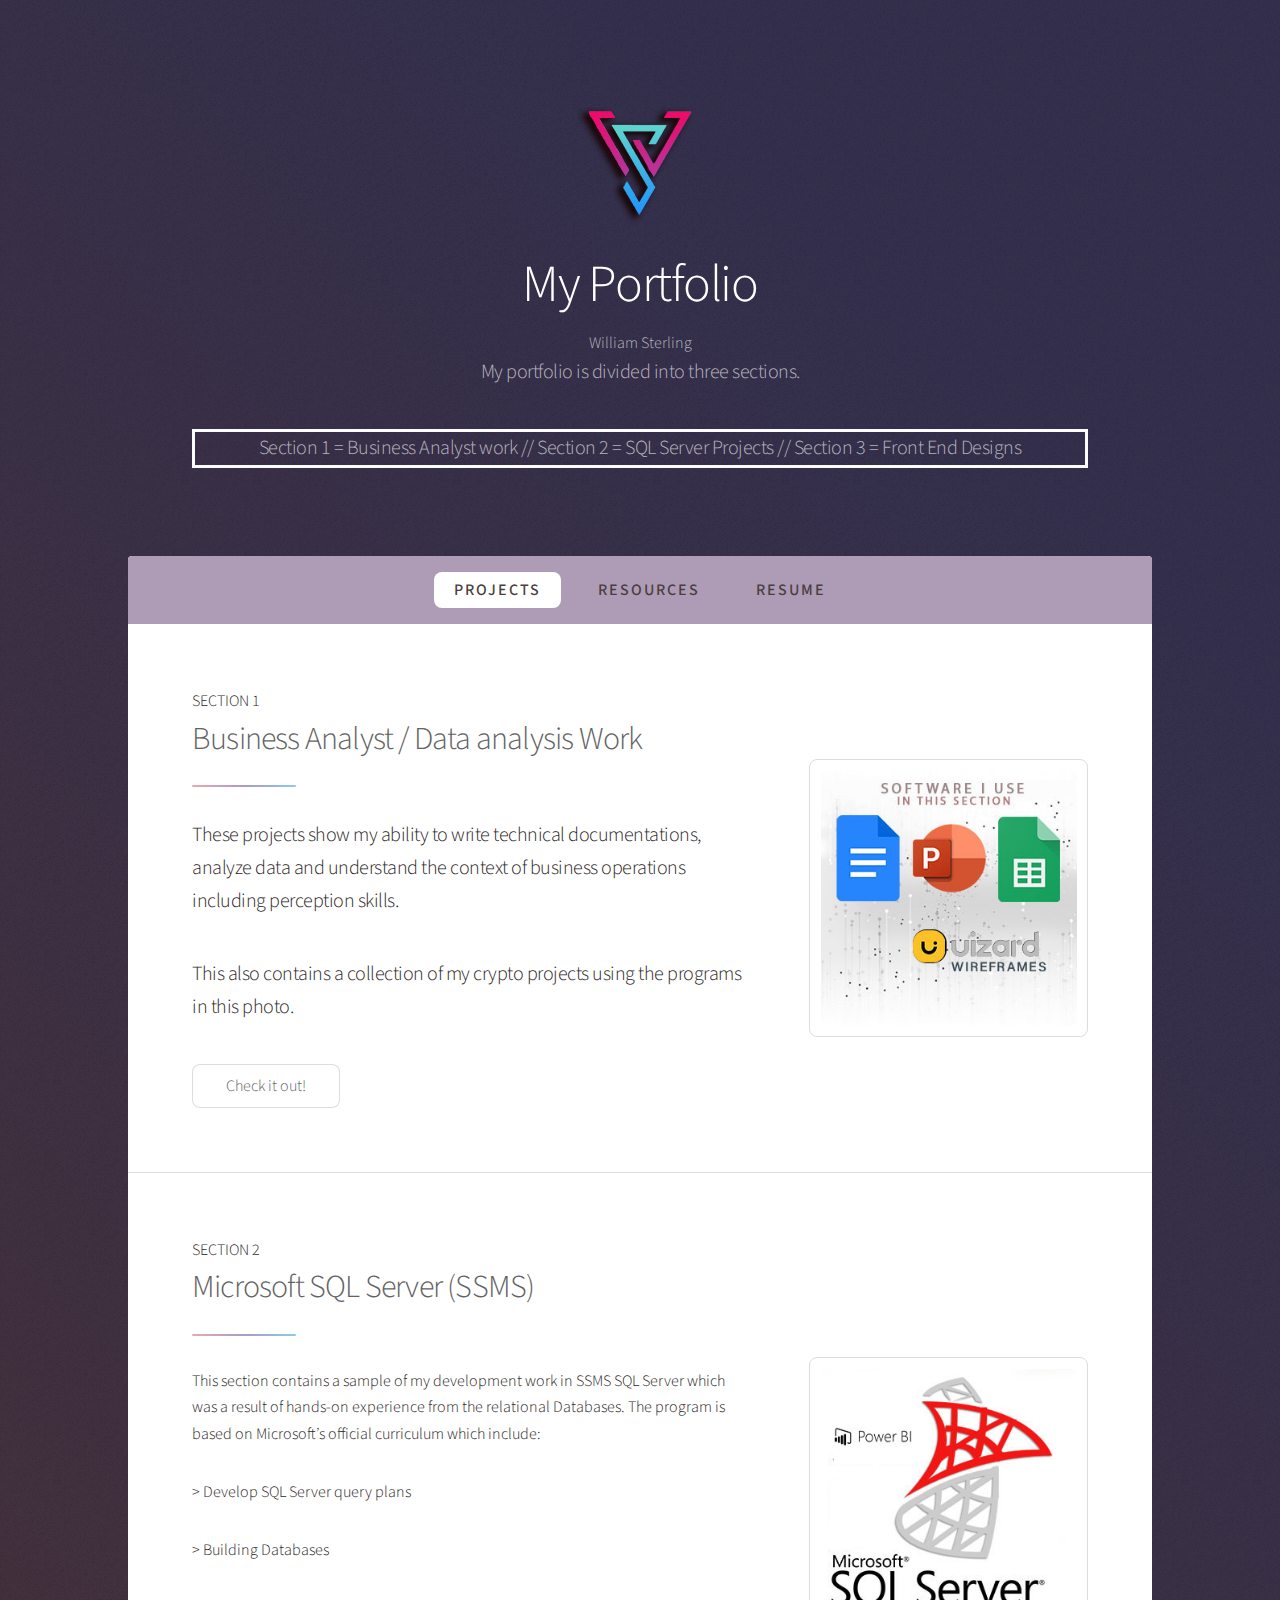
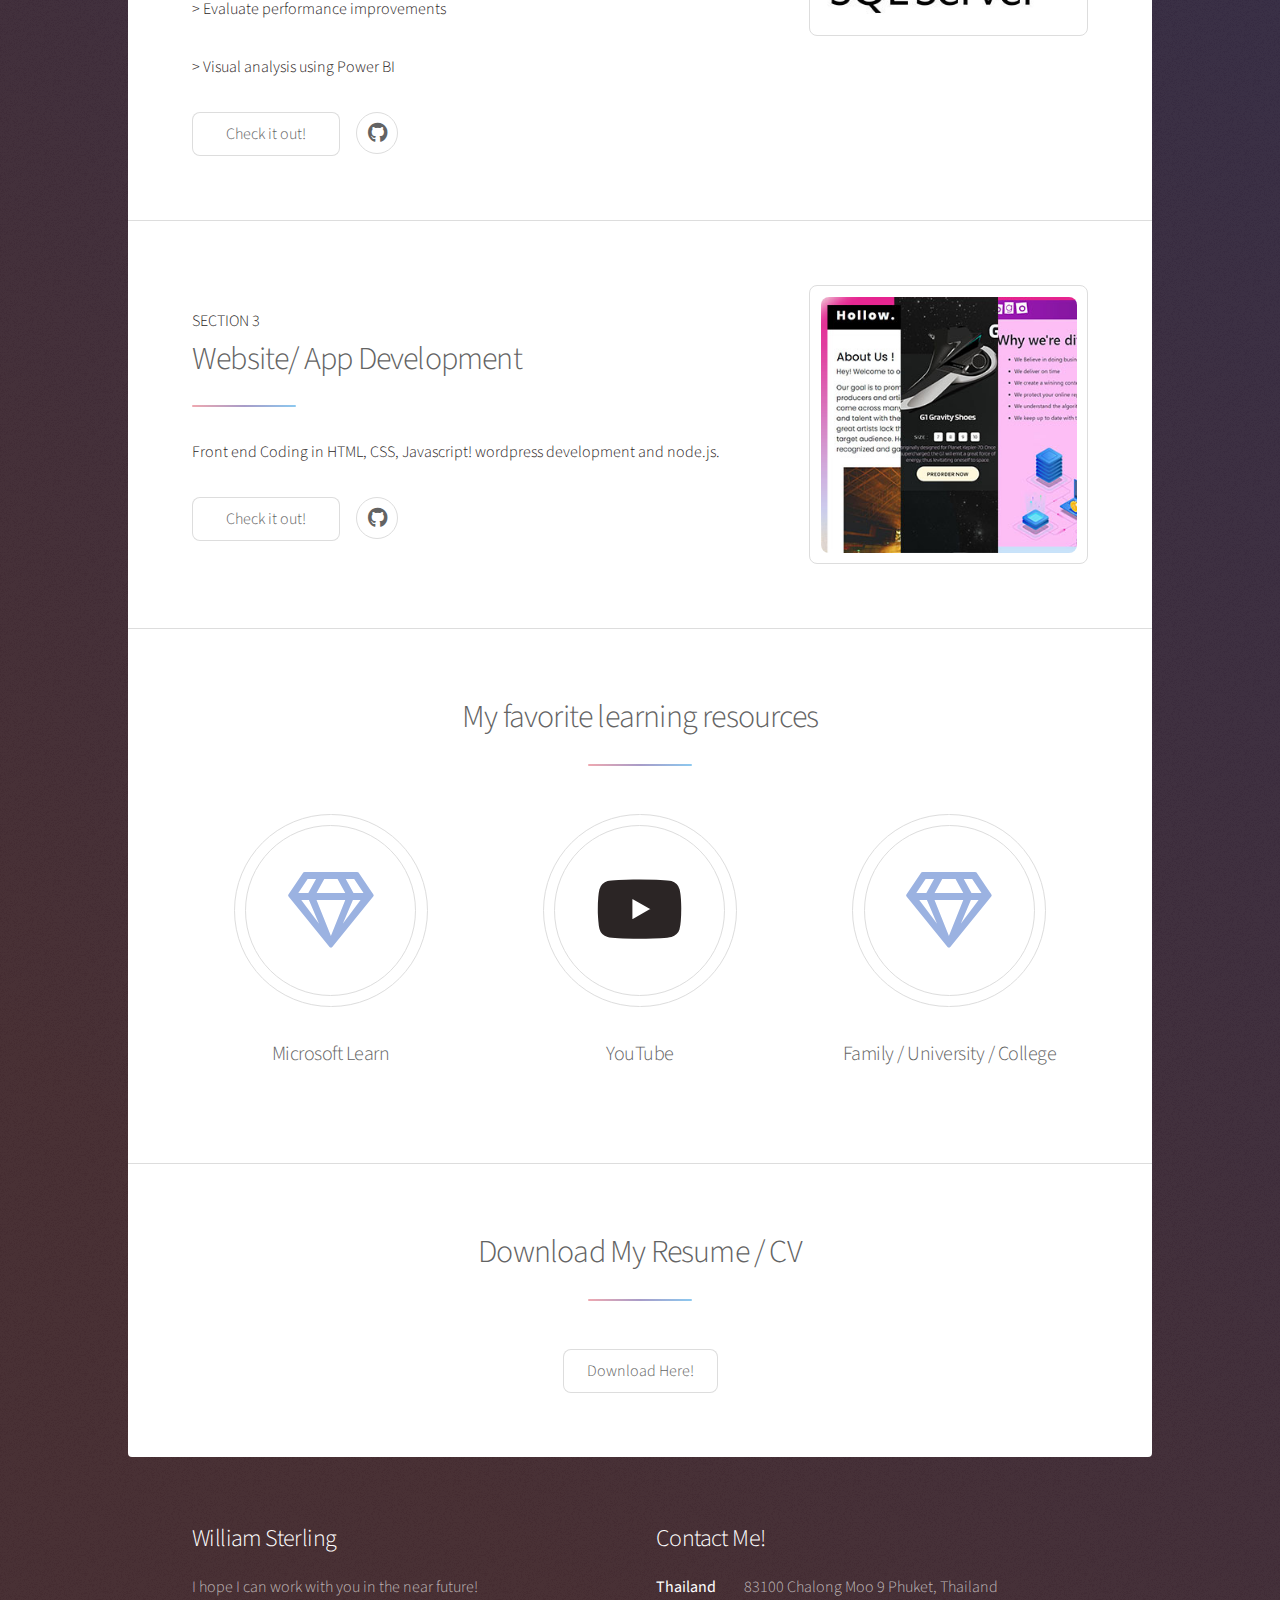
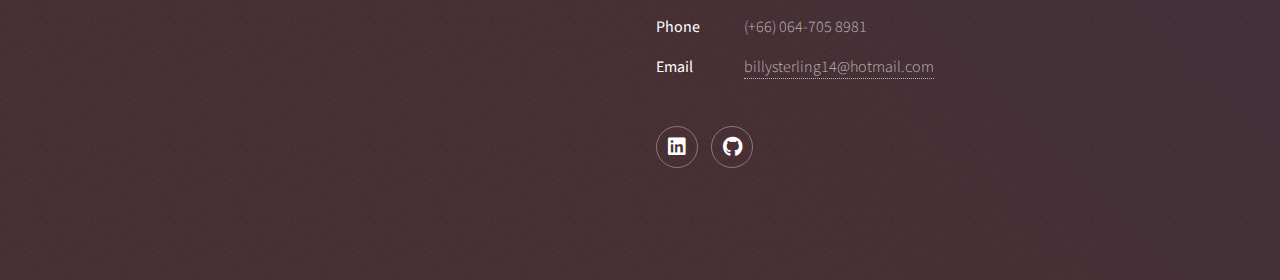
<file: index.html>
<!DOCTYPE HTML>
<!--
	Stellar by HTML5 UP
	html5up.net | @ajlkn
	Free for personal and commercial use under the CCA 3.0 license (html5up.net/license)
-->
<html>
	<head>
		<title>Portfolio</title>
		<meta charset="utf-8" />
		<meta name="viewport" content="width=device-width, initial-scale=1, user-scalable=no" />
		<link rel="stylesheet" href="assets/css/main.css" />
		<noscript><link rel="stylesheet" href="assets/css/noscript.css" /></noscript>
	</head>

	
	<body class="is-preload">

		<!-- Wrapper -->
			<div id="wrapper">

				<!-- Header -->
					<header id="header" class="alt">
						<span class="logo"><img src="images/logo2.png" alt="" /></span>
						<h1>My Portfolio</h1>
						<p1>William Sterling</p1>
						<p>My portfolio is divided into three sections. <br /></p>
						<p class="editthis">Section 1 = Business Analyst work // Section 2 = SQL Server Projects // Section 3 = Front End Designs<br /></p>
					</header>

				<!-- Nav -->
					<nav id="nav">
						<ul>
							<li><a href="#intro" class="active">PROJECTS</a></li>
							<li><a href="#first">RESOURCES</a></li>
							<li><a href="#second">RESUME</a></li>
						</ul>
					</nav>

					

				<!-- Main -->
					<div id="main">

						<!-- Introduction -->
							<section id="intro" class="main">
								<div class="spotlight">
									<div class="content">
										<header class="major">
											SECTION 1
											<h2> Business Analyst / Data analysis Work </h2>
											<p>These projects show my ability to write technical documentations, analyze data and understand the context of business operations including perception skills.</p>
											<p> 
												This also contains a collection of my crypto projects using the programs in this photo.
												</p>
										
						
												
									
									
							</header>
							<ul class="actions">
								<li><a href="generic.html" class="button">Check it out!</a></li>
							</ul>

									</div>
									<span class="image"><img src="images/mic021.jpg" alt="" /></span>
									
								</div>
							</section>	
							
							<section id="intro" class="main">
								<div class="spotlight">
									<div class="content">
										<header class="major">
											SECTION 2
											<h2> Microsoft SQL Server (SSMS) </h2>
										</header>
										<p>This section contains a sample of my development work in SSMS SQL Server 
											which was a result of hands-on experience from the relational Databases. 
										The program is based on Microsoft’s official curriculum which include: </p>
										<p>	> Develop SQL Server query plans </p>
										<p>	> Building Databases</p>
										<p>	> Evaluate performance improvements </p>
										<p>	> Visual analysis using Power BI </p>
										
										
										<ul class="actions">
											<li><a href="generic2.html" class="button">Check it out!</a></li>
											<li><a href="https://github.com/RubixHop" class="icon brands fa-github alt"></a></li>
										</ul>
									</div>
									<span class="image"><img src="images/mic01.jpg" alt="" /></span>
								</div>
							</section>


							<section id="intro" class="main">
								<div class="spotlight">
									<div class="content">
										<header class="major">
											SECTION 3
											<h2>Website/ App Development</h2>
										</header>
										<p>Front end Coding in HTML, CSS, Javascript! wordpress development and node.js.</p>
										
										<ul class="actions">
											<li><a href="generic3.html" class="button">Check it out!</a></li>
											<li><a href="https://github.com/RubixHop?tab=stars" class="icon brands fa-github alt"></a></li>
										</ul>
									</div>
									<span class="image"><img src="images/mic03.jpg" alt="" /></span>
								</div>
							</section>

						<!-- First Section -->
							<section id="first" class="main special">
								<header class="major">
									<h2>My favorite learning resources</h2>
								</header>
								<ul class="features">
									<li>
										<span class="icon major style4 fa-gem"></span>
										<h3>Microsoft Learn</h3>
										<p></p>
									</li>
									<li>
										<span class="icon solid major style6 icon brands fa-youtube"></span>
										<h3>YouTube</h3>
										<p></p>
									</li>
									<li>
										<span class="icon major style4 fa-gem"></span>
										<h3>Family / University / College</h3>
										<p>
											
											</p>
									</li>
								</ul>
								
							</section>

						<!-- Second Section -->
							<section id="second" class="main special">
								<header class="major">
									<h2>Download My Resume / CV</h2>
								
								</header>
								
							
									<ul class="actions special">
										<li><a href="" class="button">Download Here!</a></li>
									</ul>
								</footer>
							</section>

					

					</div>

				<!-- Footer -->
					<footer id="footer">
						<section>
							<h2>William Sterling</h2>
							<p>I hope I can work with you in the near future! </p>
							
						</section>
						<section>
							<h2>Contact Me!</h2>
							<dl class="alt">
								<dt>Thailand</dt>
								<dd>83100 Chalong Moo 9 Phuket, Thailand</dd>
								<dt>Phone</dt>
								<dd>(+66) 064-705 8981</dd>
								<dt>Email</dt>
								<dd><a href="#">billysterling14@hotmail.com</a></dd>
							</dl>
							<ul class="icons">
								<li><a href="https://www.linkedin.com/in/william-sterling-54b438216/" class="icon brands fa-linkedin alt"><span class="label">linkedin</span></a></li>
								<li><a href="https://github.com/RubixHop" class="icon brands fa-github alt"><span class="label">GitHub</span></a></li>
								
							</ul>
						</section>
					
					</footer>

			</div>

		<!-- Scripts -->
			<script src="assets/js/jquery.min.js"></script>
			<script src="assets/js/jquery.scrollex.min.js"></script>
			<script src="assets/js/jquery.scrolly.min.js"></script>
			<script src="assets/js/browser.min.js"></script>
			<script src="assets/js/breakpoints.min.js"></script>
			<script src="assets/js/util.js"></script>
			<script src="assets/js/main.js"></script>

	</body>
</html>
</file>
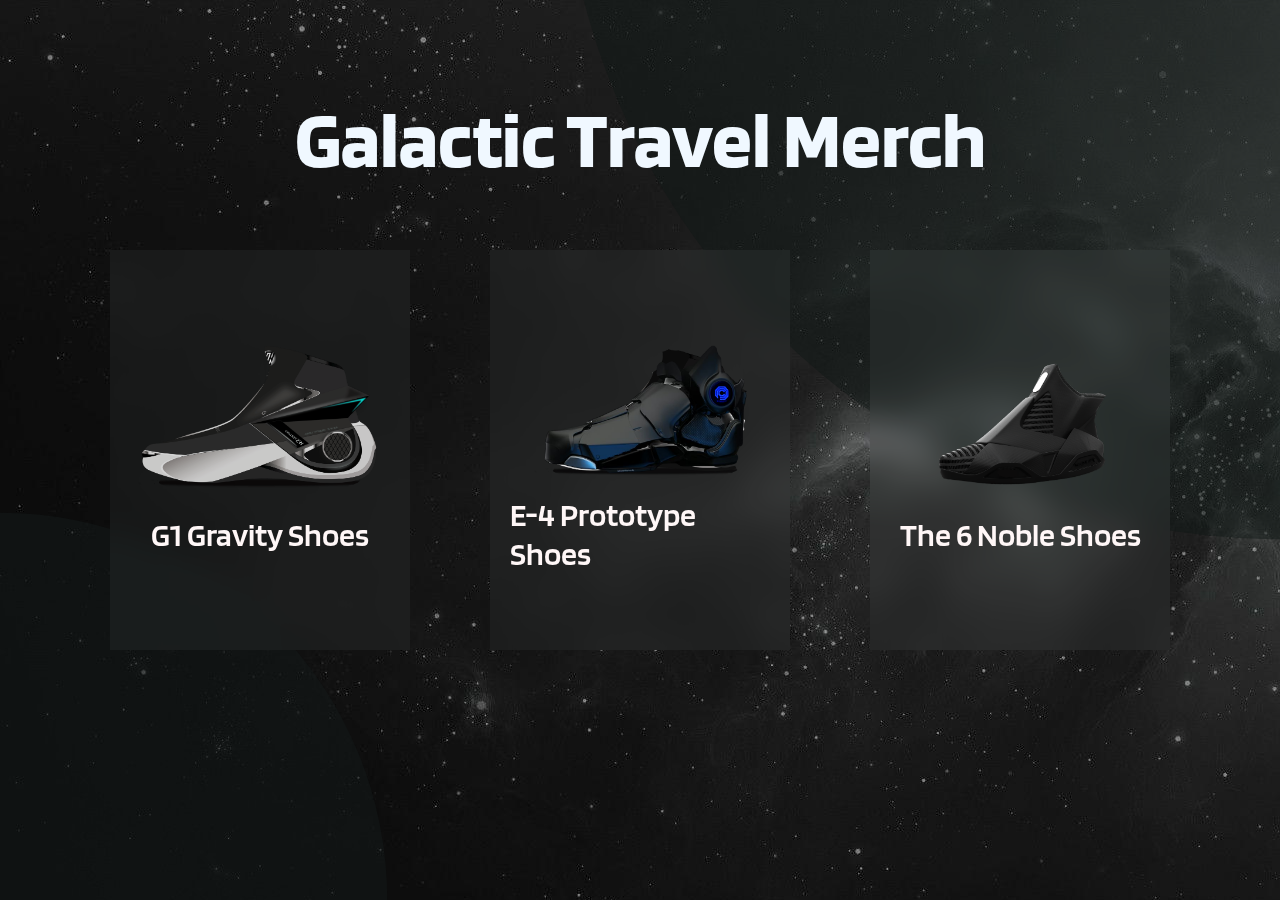
<file: fast-mode/Website/index.html>
<!DOCTYPE html>
<html>

<head>
<meta charset="utf-8">
<title> Galactic Travel Merch </title>
<link rel="stylesheet" href="style.css">

<link rel="preconnect" href="https://fonts.googleapis.com">
<link rel="preconnect" href="https://fonts.gstatic.com" crossorigin>
<link href="https://fonts.googleapis.com/css2?family=Blinker:wght@100;200;300;400;600;700;800;900&display=swap" rel="stylesheet">

</head>

<body> 



    <section> 

        <div class= "main"> 

            <h1> Galactic Travel Merch </h1>

        </div>

        <div class= "container" >
            <div class= "card" >
                <div class= "imgBx" >
                    <img src= "shoes.png" >
                    <h1> G1 Gravity Shoes </h1>
                </div>



                <div class="content">
                    <div class="size">

                        <h2>Size :</h2>
                        <span>7</span>
                        <span>8</span>
                        <span>9</span>
                        <span>10</span>
                    </div>

                    <div class="info"> 
                        <p1>originally designed for Planet Kepler-70. Once supercharged, the G1 will emit a great force of energy, thus levitating oneself to space.</p1>
                    </div>
                  

                    <a href="#">Preorder Now</a>
                   
                </div>
                
            </div> 
            <div class= "card" >
                <div class= "imgBx" >
                    <img src= "shoes2.png" >
                    <h1> E-4 Prototype Shoes </h1>
                </div>



                <div class="content">
                    <div class="size">

                        <h2>Size :</h2>
                        <span>7</span>
                        <span>8</span>
                        <span>9</span>
                        <span>10</span>
                    </div>

                    <div class="info"> 
                        <p1>large amount of biomass that never breaks. Purely cosmetic, and negates no physical damage whatsoever.</p1>
                    </div>
                  

                    <a href="#">Preorder Now</a>
                   
                </div>
        </div> 
        <div class= "card" >
            <div class= "imgBx" >
                <img src= "shoes3.png" >
                <h1> The 6 Noble Shoes </h1>
            </div>



            <div class="content">
                <div class="size">

                    <h2>Size :</h2>
                    <span>7</span>
                    <span>8</span>
                    <span>9</span>
                    <span>10</span>
                </div>

                <div class="info"> 
                    <p1>Originally designed for the Noble Team Soilders. Operated with non-Spartan military personnel more extensively than other Spartan teams.</p1>
                </div>
              

                <a href="#">Preorder Now</a>
               
            </div>

    </section>

</body>
</html>
</file>
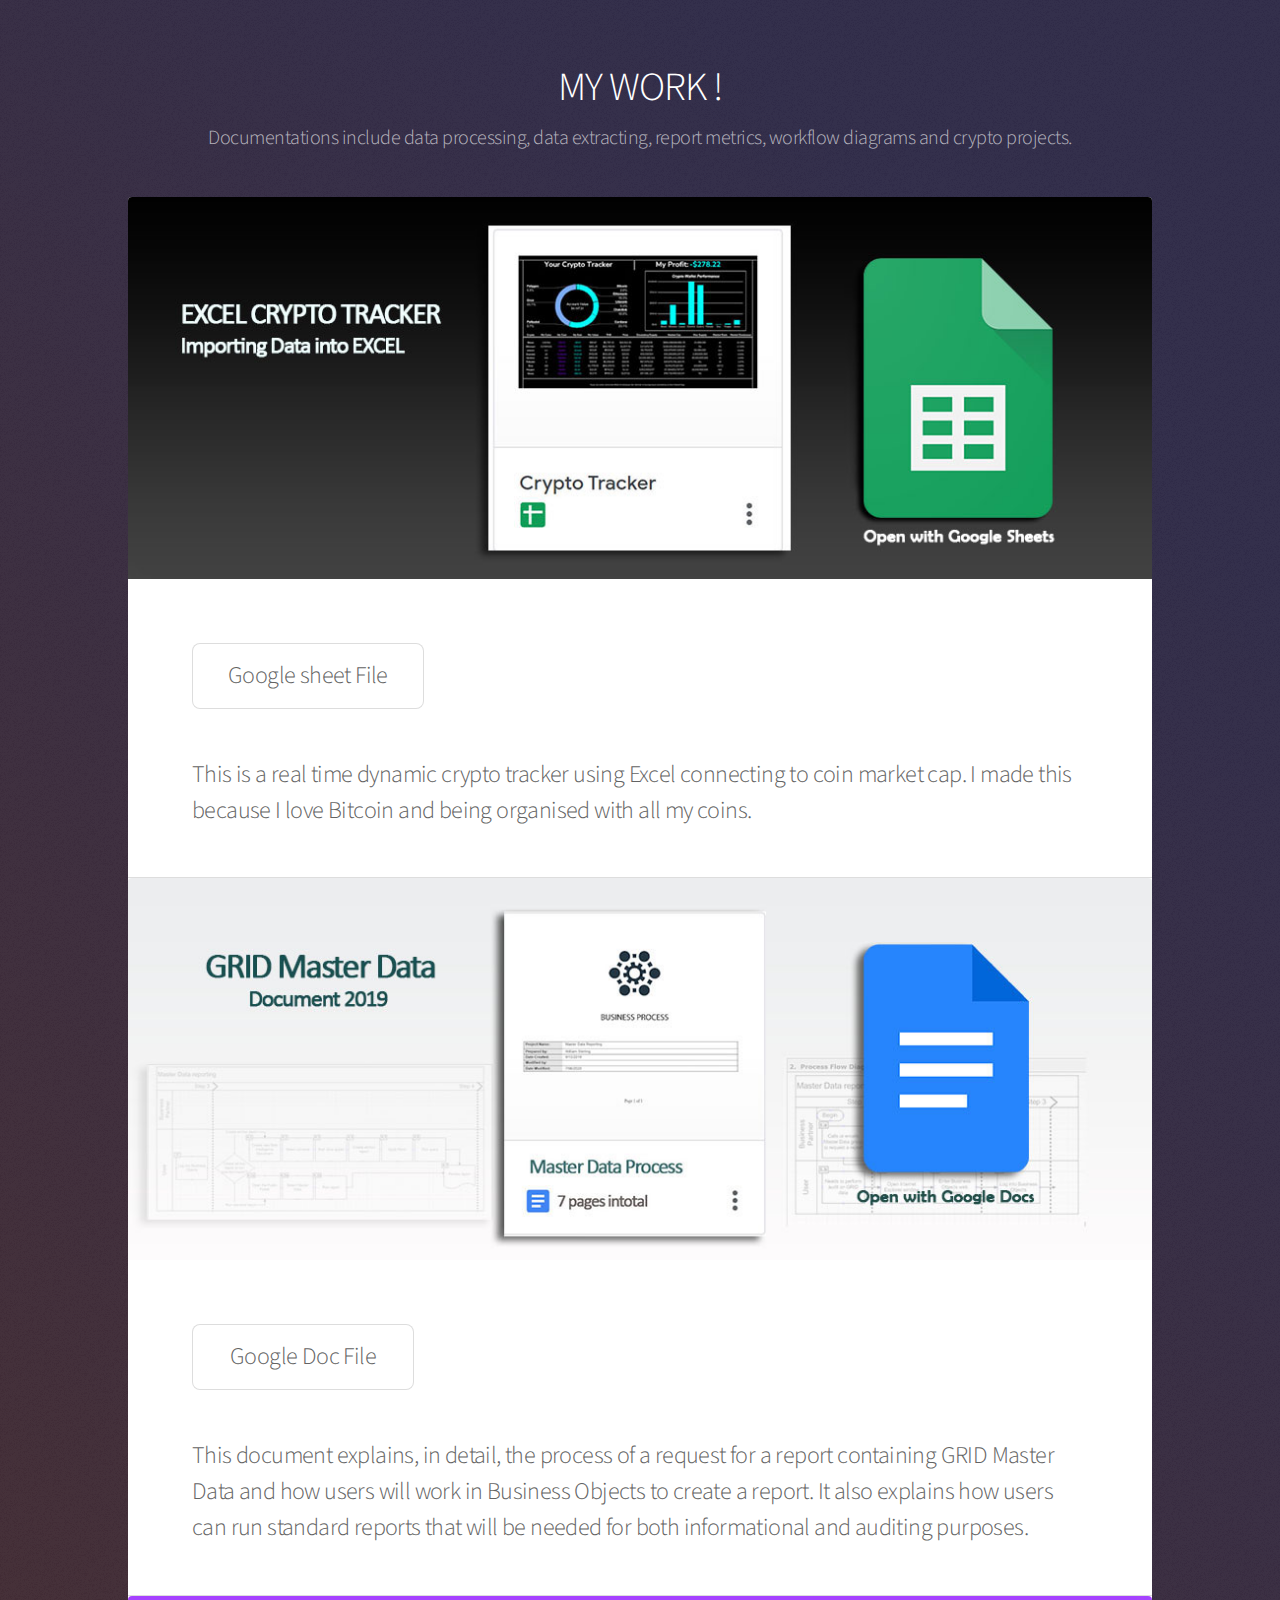
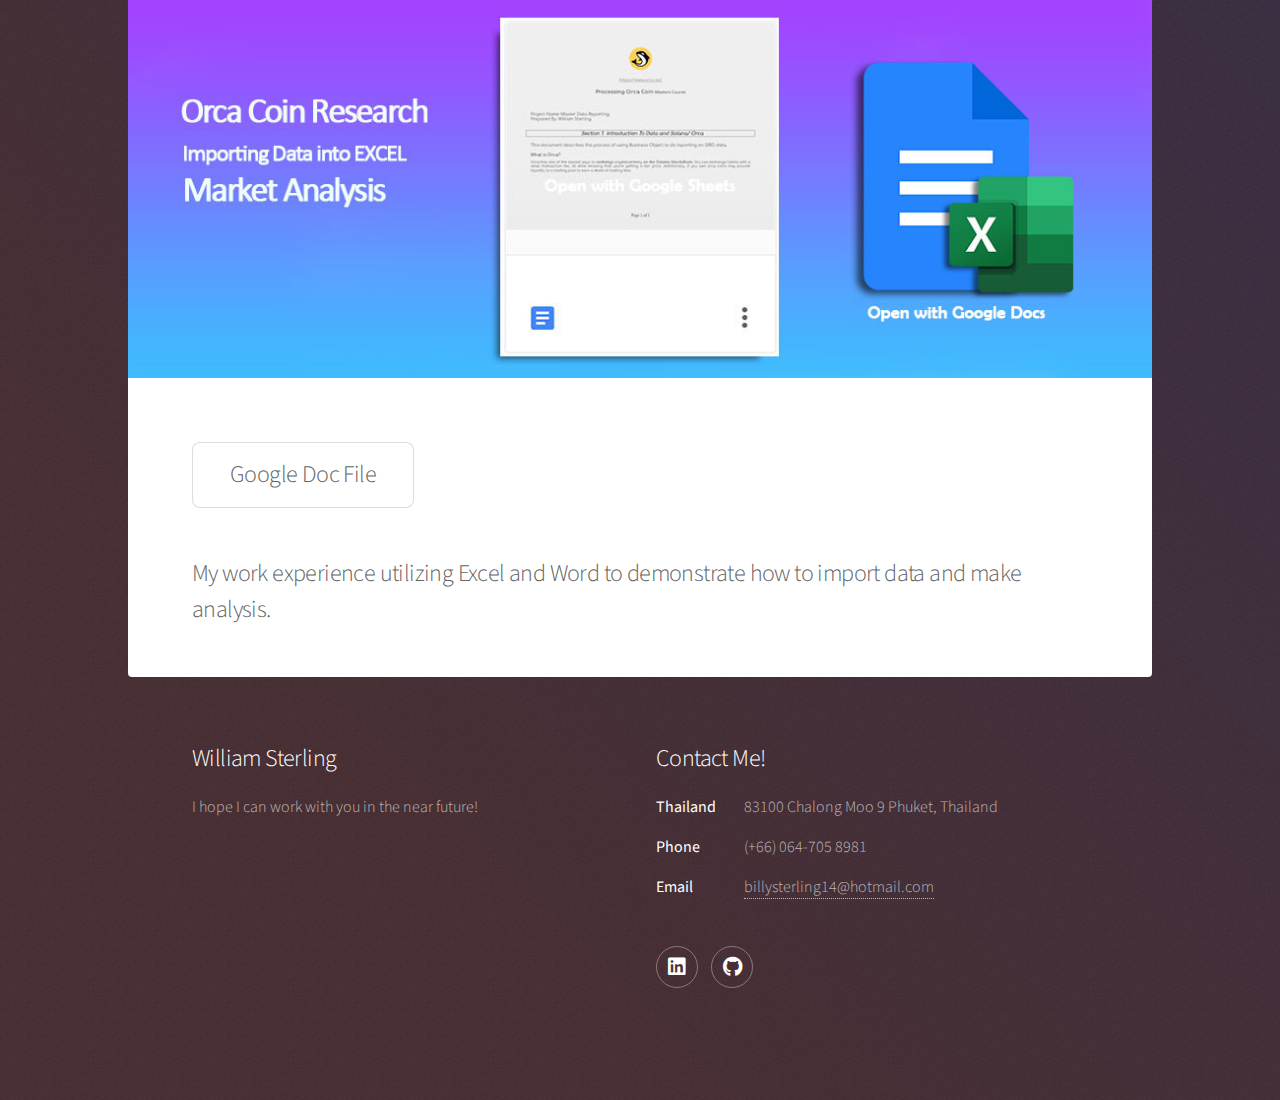
<file: generic.html>
<!DOCTYPE HTML>
<!--
	Stellar by HTML5 UP
	html5up.net | @ajlkn
	Free for personal and commercial use under the CCA 3.0 license (html5up.net/license)
-->
<html>
	<head>
		<title>Data and business</title>
		<meta charset="utf-8" />
		<meta name="viewport" content="width=device-width, initial-scale=1, user-scalable=no" />
		<link rel="stylesheet" href="assets/css/main.css" />
		<noscript><link rel="stylesheet" href="assets/css/noscript.css" /></noscript>
	</head>
	<body class="is-preload">

		<!-- Wrapper -->
			<div id="wrapper">

				<!-- Header -->
					<header id="header">
						<h1>MY WORK !</h1>
						<p>Documentations include data processing, data extracting, report metrics, workflow diagrams and crypto projects.</p>
					</header>

				<!-- Main -->
					<div id="main">

						<!-- Content -->

						<section id="content" class="main">
							<span class="image main"><img src="images/tic06.jpg" alt="" /></span>
							<h2>
								<ul class="actions">
									<li><a href="https://docs.google.com/spreadsheets/d/1xm5B6uEgtJU_KTGuMgIxgYmhtrYQD1wjtV6-POUAOrM/edit?usp=sharing" class="button">Google sheet File</a></li>
								</ul>

								This is a real time dynamic crypto tracker using Excel connecting to coin market cap. I made this because I love Bitcoin and being organised with all my coins. 
								</h2>
						</section>


							<section id="content" class="main">
								<span class="image main"><img src="images/tic04.jpg" alt="" /></span>
								<h2>
									<ul class="actions">
										<li><a href="https://docs.google.com/document/d/1HeiyPgOTIs5rDr0rPl6k-ir9Li2u9Iej4eblHjEkDxI/edit" class="button">Google Doc File</a></li>
									</ul>

									This document explains, in detail, the process of a request for a report containing GRID Master Data and how users will work in Business Objects to create a report. It also explains how users can run standard reports that will be needed for both informational and auditing purposes.
									</h2>
							</section>

							<section id="content" class="main">
								<span class="image main"><img src="images/tic05.jpg" alt="" /></span>
								<h2>
									<ul class="actions">
										<li><a href="https://docs.google.com/document/d/1TzPiNyUpAJ9zMswHJht2_1NZmf8BcyHldP1Wr3U5f08/edit?usp=sharing" class="button">Google Doc File</a></li>
									</ul>

									My work experience utilizing Excel and Word to demonstrate how to import data and make analysis.
									</h2>
							</section>



					</div>

				
				<!-- Footer -->
				<footer id="footer">
					<section>
						<h2>William Sterling</h2>
						<p>I hope I can work with you in the near future! </p>
						
					</section>
					<section>
						<h2>Contact Me!</h2>
						<dl class="alt">
							<dt>Thailand</dt>
							<dd>83100 Chalong Moo 9 Phuket, Thailand</dd>
							<dt>Phone</dt>
							<dd>(+66) 064-705 8981</dd>
							<dt>Email</dt>
							<dd><a href="#">billysterling14@hotmail.com</a></dd>
						</dl>
						<ul class="icons">
							<li><a href="https://www.linkedin.com/in/william-sterling-54b438216/" class="icon brands fa-linkedin alt"><span class="label">linkedin</span></a></li>
							<li><a href="https://github.com/RubixHop" class="icon brands fa-github alt"><span class="label">GitHub</span></a></li>
						</ul>
					</section>
				
				</footer>	
			</div>

		<!-- Scripts -->
			<script src="assets/js/jquery.min.js"></script>
			<script src="assets/js/jquery.scrollex.min.js"></script>
			<script src="assets/js/jquery.scrolly.min.js"></script>
			<script src="assets/js/browser.min.js"></script>
			<script src="assets/js/breakpoints.min.js"></script>
			<script src="assets/js/util.js"></script>
			<script src="assets/js/main.js"></script>

	</body>
</html>
</file>
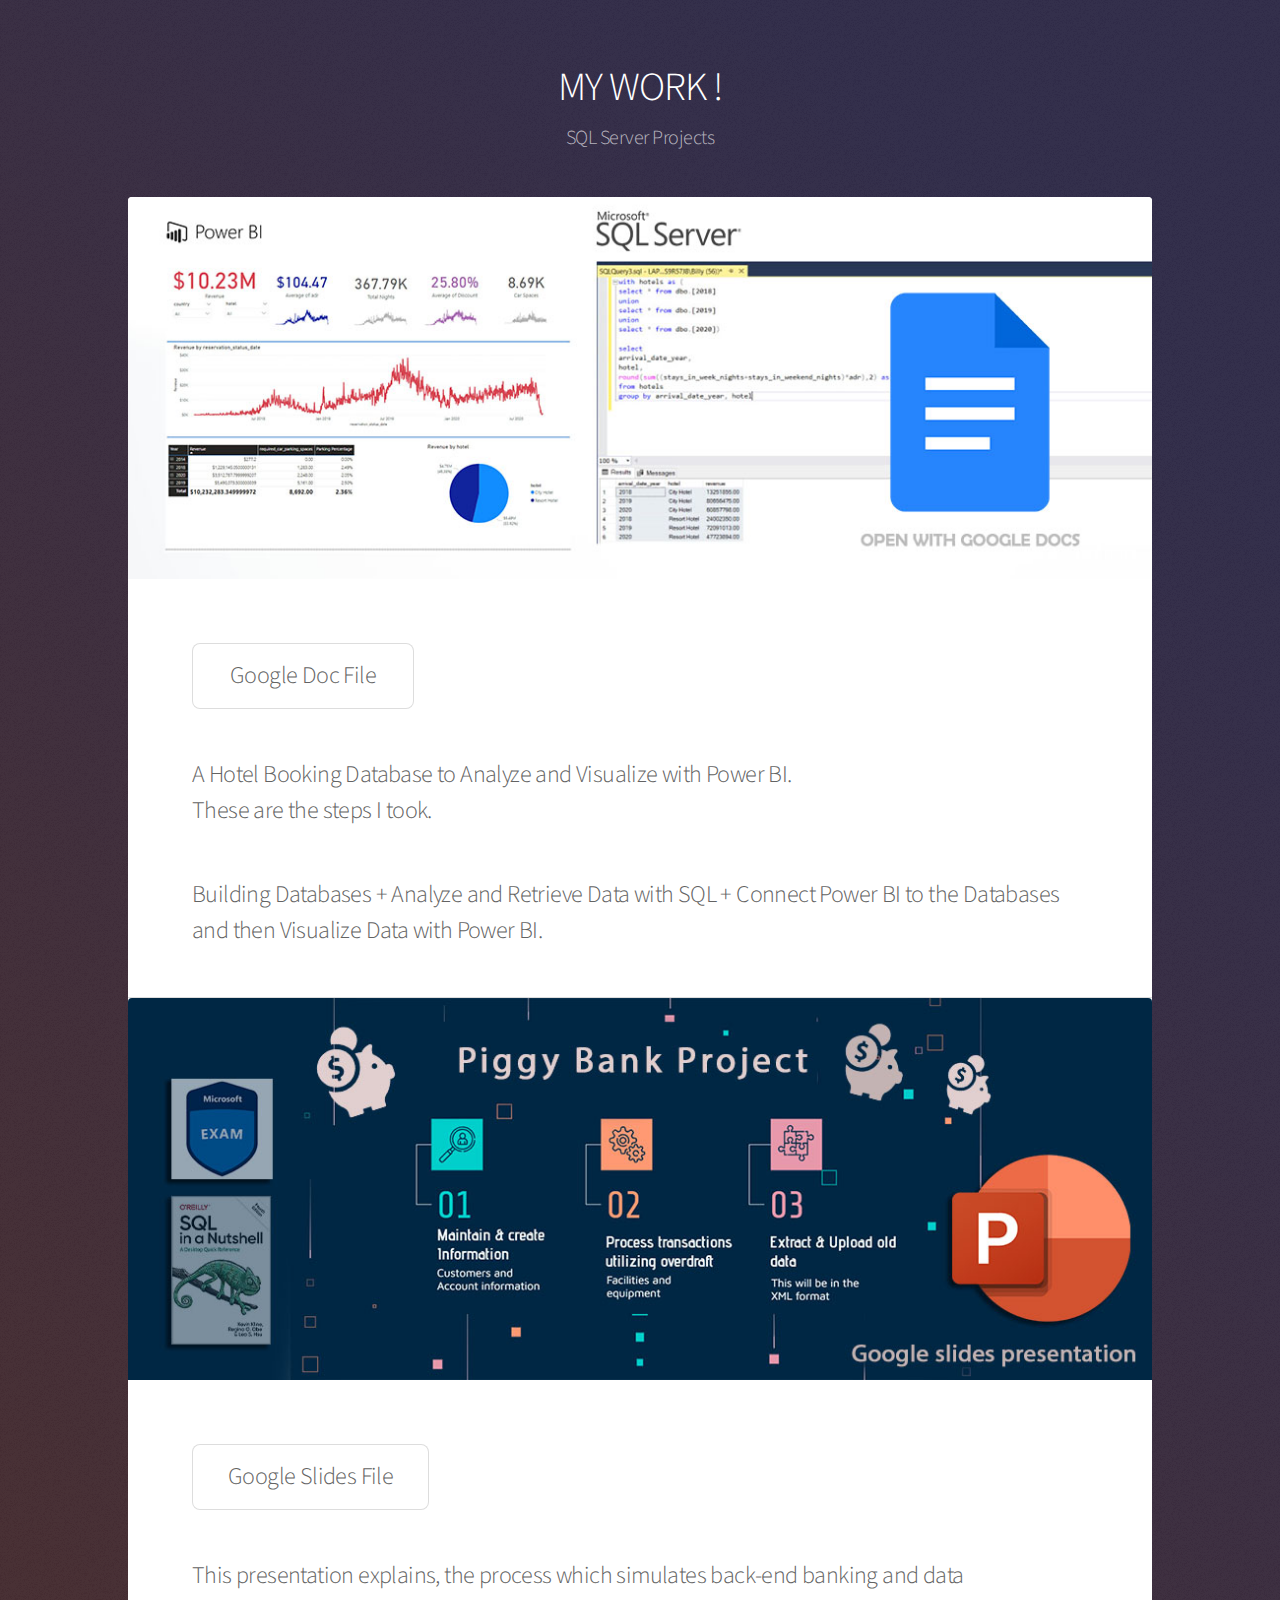
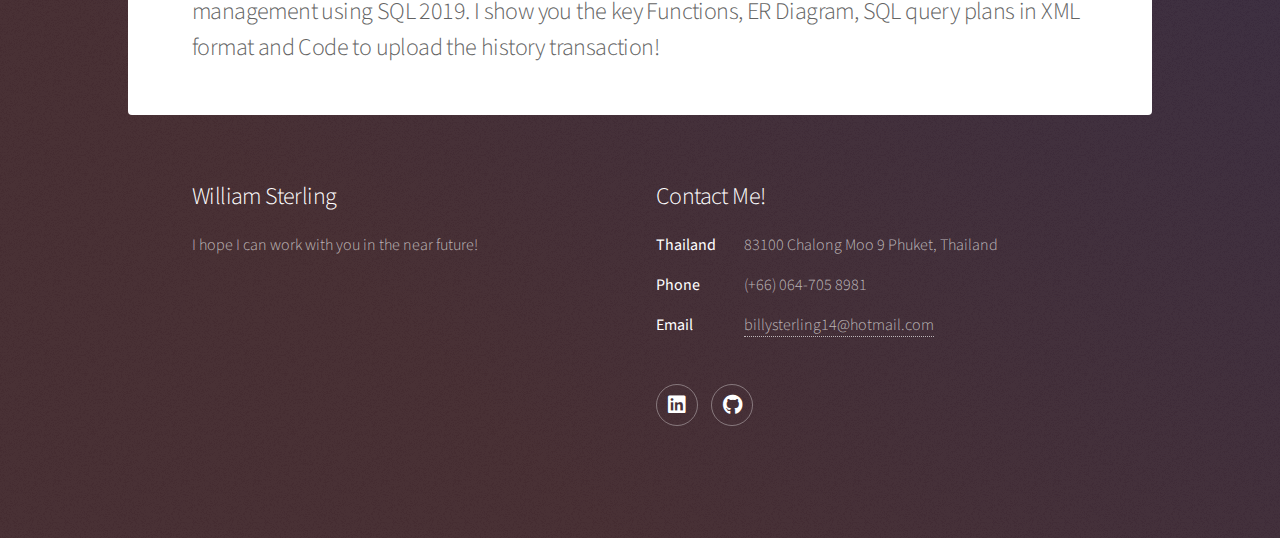
<file: generic2.html>
<!DOCTYPE HTML>
<!--
	Stellar by HTML5 UP
	html5up.net | @ajlkn
	Free for personal and commercial use under the CCA 3.0 license (html5up.net/license)
-->
<html>
	<head>
		<title>SQL SEVER</title>
		<meta charset="utf-8" />
		<meta name="viewport" content="width=device-width, initial-scale=1, user-scalable=no" />
		<link rel="stylesheet" href="assets/css/main.css" />
		<noscript><link rel="stylesheet" href="assets/css/noscript.css" /></noscript>
	</head>
	<body class="is-preload">

		<!-- Wrapper -->
			<div id="wrapper">

				<!-- Header -->
					<header id="header">
						<h1>MY WORK !</h1>
						<p>SQL Server Projects</p>
					</header>

				<!-- Main -->
					<div id="main">

						<!-- Content -->

						<section id="content" class="main">
							<span class="image main"><img src="images/Hic02.jpg" alt="" /></span>
							<h2>
								<ul class="actions">
									<li><a href="https://docs.google.com/document/d/1TK0ivYP006EFd5dLeVN89dBIkerFhDbjzLvHAjqXJXM/edit?usp=sharing" class="button">Google Doc File</a></li>
								</ul>

								A Hotel Booking Database to Analyze and Visualize with Power BI. 
								<p>These are the steps I took.</p>

								Building Databases + Analyze and Retrieve Data with SQL + Connect Power BI to the Databases and then
								Visualize Data with Power BI.
							
						
							

								</h2>

						</section>

							<section id="content" class="main">
								<span class="image main"><img src="images/Hic01.jpg" alt="" /></span>
								<h2>
									<ul class="actions">
										<li><a href="https://docs.google.com/presentation/d/1thvCzswNCZMQMZcV3JoMSUf5xdgbIccMeCnxW9RntKk/edit?usp=sharing" class="button">Google Slides File</a></li>
									</ul>

									This presentation explains, the process which simulates back-end banking and data management using SQL 2019. I show you the key Functions, ER Diagram, SQL query plans in XML format and Code to upload the history transaction! 

									</h2>
							</section>

						
					</div>

				
				<!-- Footer -->
				<footer id="footer">
					<section>
						<h2>William Sterling</h2>
						<p>I hope I can work with you in the near future! </p>
						
					</section>
					<section>
						<h2>Contact Me!</h2>
						<dl class="alt">
							<dt>Thailand</dt>
							<dd>83100 Chalong Moo 9 Phuket, Thailand</dd>
							<dt>Phone</dt>
							<dd>(+66) 064-705 8981</dd>
							<dt>Email</dt>
							<dd><a href="#">billysterling14@hotmail.com</a></dd>
						</dl>
						<ul class="icons">
							<li><a href="https://www.linkedin.com/in/william-sterling-54b438216/" class="icon brands fa-linkedin alt"><span class="label">linkedin</span></a></li>
							<li><a href="https://github.com/RubixHop" class="icon brands fa-github alt"><span class="label">GitHub</span></a></li>
						</ul>
					</section>
				
				</footer>	
			</div>

		<!-- Scripts -->
			<script src="assets/js/jquery.min.js"></script>
			<script src="assets/js/jquery.scrollex.min.js"></script>
			<script src="assets/js/jquery.scrolly.min.js"></script>
			<script src="assets/js/browser.min.js"></script>
			<script src="assets/js/breakpoints.min.js"></script>
			<script src="assets/js/util.js"></script>
			<script src="assets/js/main.js"></script>

	</body>
</html>
</file>
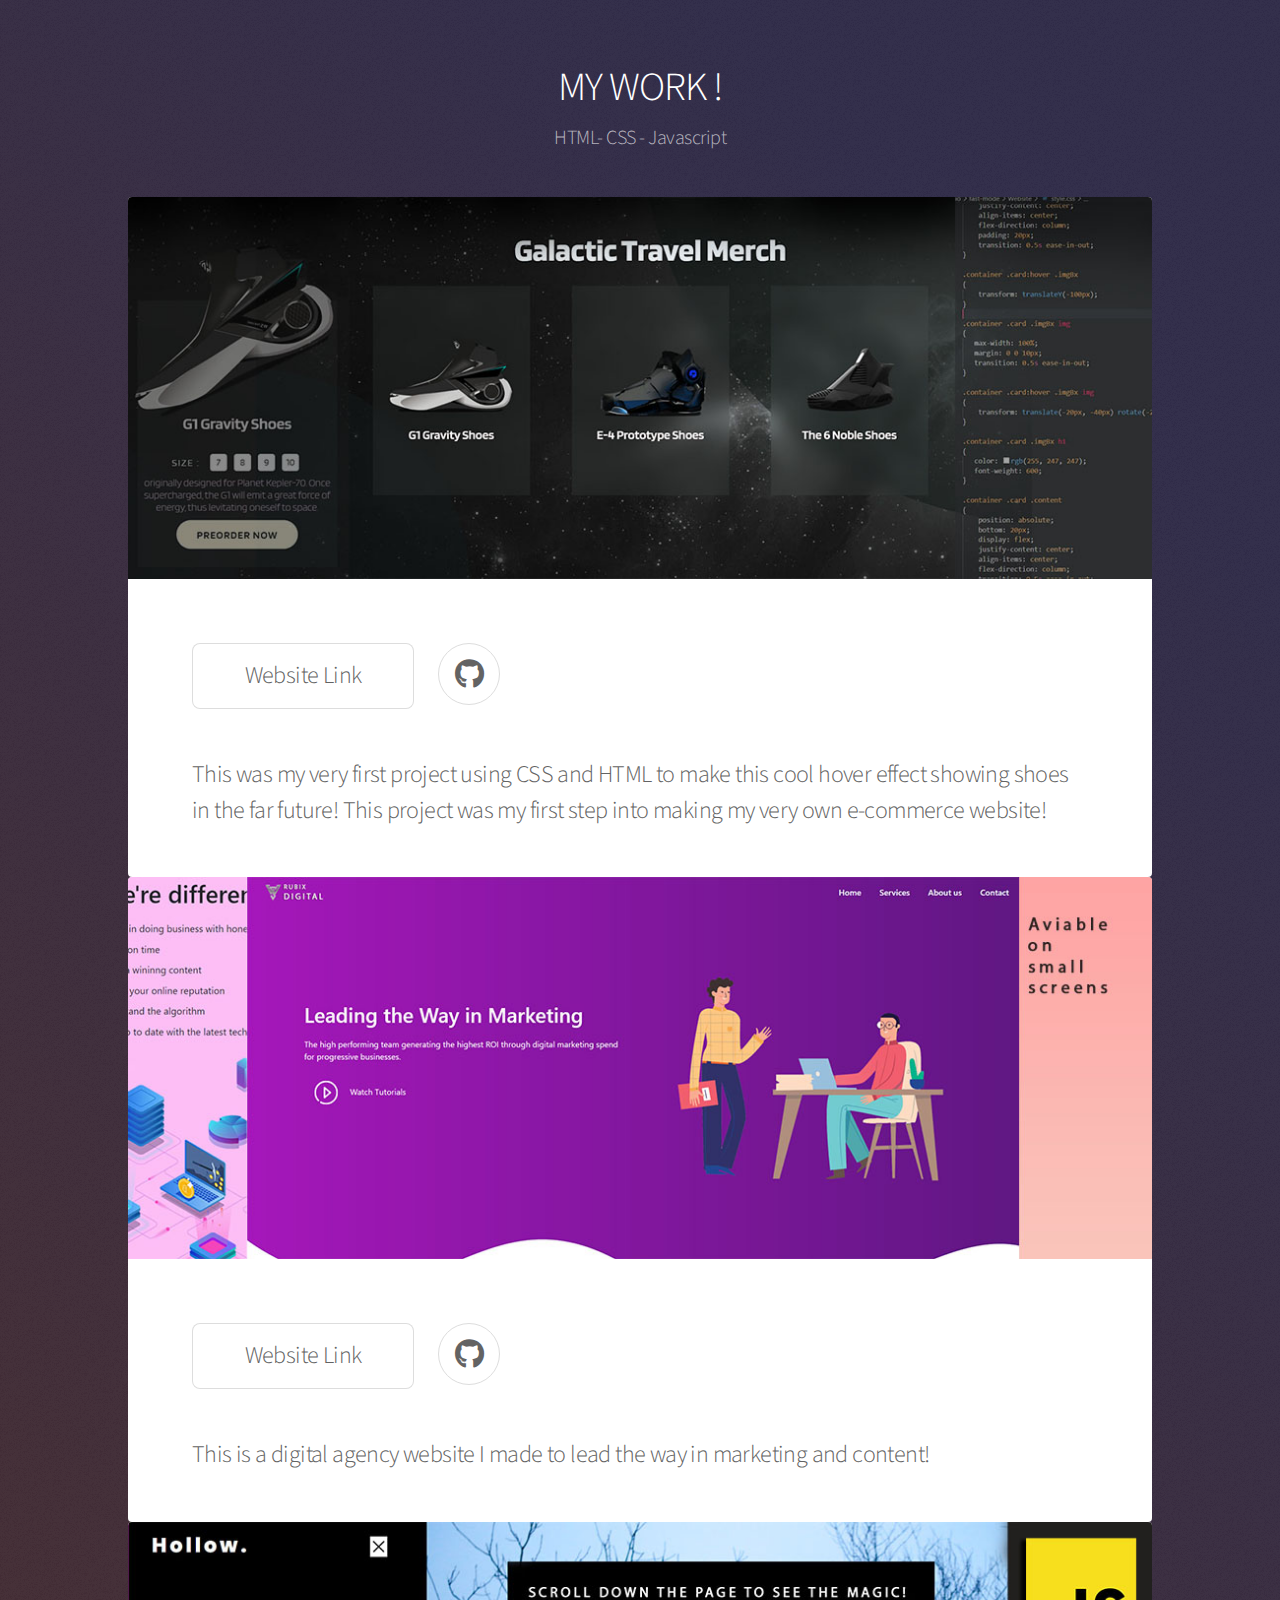
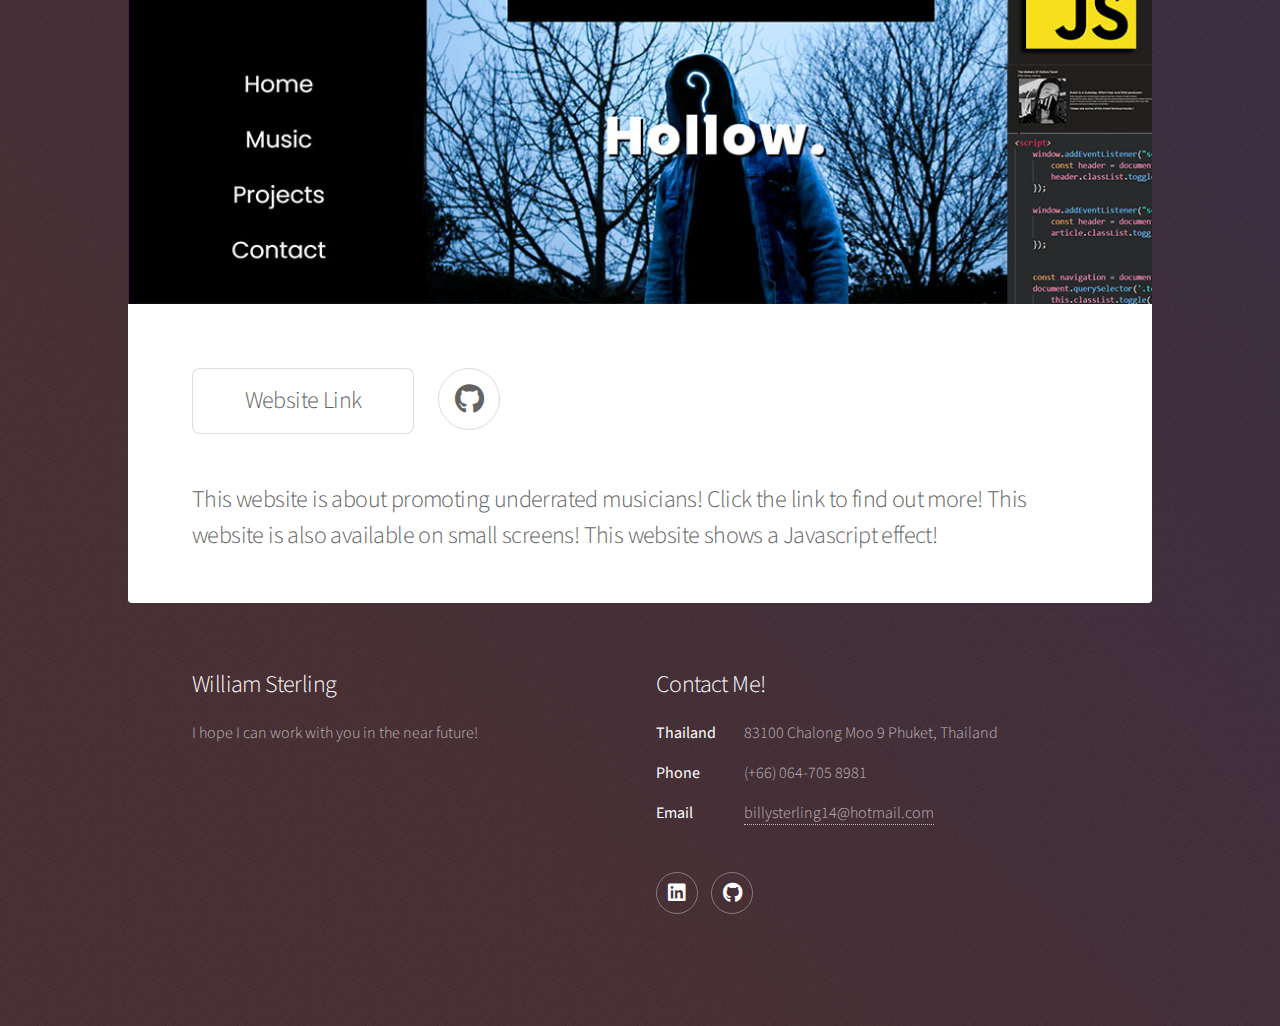
<file: generic3.html>
<!DOCTYPE HTML>
<!--
	Stellar by HTML5 UP
	html5up.net | @ajlkn
	Free for personal and commercial use under the CCA 3.0 license (html5up.net/license)
-->
<html>
	<head>
		<title>front end development</title>
		<meta charset="utf-8" />
		<meta name="viewport" content="width=device-width, initial-scale=1, user-scalable=no" />
		<link rel="stylesheet" href="assets/css/main.css" />
		<noscript><link rel="stylesheet" href="assets/css/noscript.css" /></noscript>
	</head>
	<body class="is-preload">

		<!-- Wrapper -->
			<div id="wrapper">

				<!-- Header -->
					<header id="header">
						<h1>MY WORK !</h1>
						<p>HTML- CSS - Javascript</p>
					</header>

				<!-- Main -->

					<div id="main">

						<!-- Content -->
							<section id="content" class="main">
								<span class="image main"><img src="images/Ric01.jpg" alt="" /></span>
								<h2>
									<ul class="actions">
										<li><a href="fast-mode//Website/index.html" class="button">Website Link</a></li>
										<li><a href="https://github.com/RubixHop/Fast-mode" class="icon brands fa-github alt"></a></li>
									</ul>

									This was my very first project using CSS and HTML to make this cool hover effect showing shoes in the far future! This project was my first step into making my very own e-commerce website! 

									</h2>
							</section>
	
					</div>

					<div id="main">

						<!-- Content -->
							<section id="content" class="main">
								<span class="image main"><img src="images/Wic02.jpg" alt="" /></span>
								<h2>
									<ul class="actions">
										<li><a href="web1/index.html" class="button">Website Link</a></li>
										<li><a href="https://github.com/RubixHop/digital-agency-website" class="icon brands fa-github alt"></a></li>
									</ul>

									This is a digital agency website I made to lead the way in marketing and content!

									</h2>
							</section>
	
					</div>

					<div id="main">

						<!-- Content -->
							<section id="content" class="main">
								<span class="image main"><img src="images/Wic03.jpg" alt="" /></span>
								<h2>
									<ul class="actions">
										<li><a href="web1java/index.html" class="button">Website Link</a></li>
										<li><a href="https://github.com/RubixHop/HollowFace" class="icon brands fa-github alt"></a></li>
									</ul>

									This website is about promoting underrated musicians! Click the link to find out more! This website is also available on small screens! This website shows a Javascript effect!

									</h2>
							</section>
	
					</div>

		

				
				<!-- Footer -->
				<footer id="footer">
					<section>
						<h2>William Sterling</h2>
						<p>I hope I can work with you in the near future! </p>
						
					</section>
					<section>
						<h2>Contact Me!</h2>
						<dl class="alt">
							<dt>Thailand</dt>
							<dd>83100 Chalong Moo 9 Phuket, Thailand</dd>
							<dt>Phone</dt>
							<dd>(+66) 064-705 8981</dd>
							<dt>Email</dt>
							<dd><a href="#">billysterling14@hotmail.com</a></dd>
						</dl>
						<ul class="icons">
							<li><a href="https://www.linkedin.com/in/william-sterling-54b438216/" class="icon brands fa-linkedin alt"><span class="label">linkedin</span></a></li>
							<li><a href="https://github.com/RubixHop" class="icon brands fa-github alt"><span class="label">GitHub</span></a></li>
						</ul>
					</section>
				
				</footer>	
			</div>

		<!-- Scripts -->
			<script src="assets/js/jquery.min.js"></script>
			<script src="assets/js/jquery.scrollex.min.js"></script>
			<script src="assets/js/jquery.scrolly.min.js"></script>
			<script src="assets/js/browser.min.js"></script>
			<script src="assets/js/breakpoints.min.js"></script>
			<script src="assets/js/util.js"></script>
			<script src="assets/js/main.js"></script>

	</body>
</html>
</file>
<file: assets/css/noscript.css>
/*
	Stellar by HTML5 UP
	html5up.net | @ajlkn
	Free for personal and commercial use under the CCA 3.0 license (html5up.net/license)
*/

/* Header */

	body.is-preload #header.alt > * {
		opacity: 1;
	}

	body.is-preload #header.alt .logo {
		-moz-transform: none;
		-webkit-transform: none;
		-ms-transform: none;
		transform: none;
	}
</file>
<file: fast-mode/Website/style.css>
@import url('https://fonts.googleapis.com/css2?family=Blinker:wght@100;200;300;400;600;700;800;900&display=swap');

*
{
    margin: 0;
    padding: 0;
    box-sizing: border-box;
    font-family: 'Blinker', sans-serif;
}

section
{
    display: flex;
    justify-content: center;
    align-items: center;
    min-height: 100vh;
    background-image: url(Banner.png);
    overflow: hidden;
    padding: 100px 20px;
    box-sizing: border-box;
}

.main
{
    color: aliceblue;
    font-size: 40px;
    font-weight: 900;
    text-align: center;
    min-height: 80vh;
    width: 100%;
    background-position: center;
    background-size: cover;
    position: fixed;
}

section::before
{
    content: '';
    position: fixed;
    top: 0;
    left: 0;
    width: 100%;
    height: 100%;
    background:rgb(16, 24, 22, 0.5);
    clip-path: circle(65% at 100% -20%);
}

section::after
{
    content: '';
    position: fixed;
    top: 0;
    left: 0;
    width: 100%;
    height: 100%;
    background:rgba(20, 25, 26, 0.5);
    clip-path: circle(35% at 0% 100%);
}

.container
{
    position: relative;
    z-index: 10;
    display: flex;
    justify-content: center;
    align-items: center;
    flex-wrap: wrap;
}

.container .card
{
    position: relative;
    width: 300px;
    height: 400px;
    margin: 20px 40px;
    display: flex;
    justify-content: center;
    align-items: center;
    flex-direction: column;
    background: rgba(192, 207, 207, 0.05);
    box-shadow: rgb(0, 0, 0, 0.2);
    backdrop-filter: blur(15px);
}

.container .card .imgBx
{
    
    position: relative;
    display: flex;
    justify-content: center;
    align-items: center;
    flex-direction: column;
    padding: 20px;
    transition: 0.5s ease-in-out;  
}

.container .card:hover .imgBx
{
    transform: translateY(-100px);
}

.container .card .imgBx img
{
   max-width: 100%;
   margin: 0 0 10px;
   transition: 0.5s ease-in-out;
}

.container .card:hover .imgBx img
{
    transform: translate(-20px, -40px) rotate(-25deg) scale(1.4)
}

.container .card .imgBx h1
{
   color: rgb(255, 247, 247);
   font-weight: 600;
}

.container .card .content
{
    position: absolute;
    bottom: 20px;
    display: flex;
    justify-content: center;
    align-items: center;
    flex-direction: column;
    transition: 0.5s ease-in-out;
    opacity: 0;
    visibility: hidden;
}
.container .card:hover .content
{
    opacity: 1;
    visibility: visible;
    transform: translateY(-18px);
}

.container .card .content .size
{
    display: flex;
    justify-content: center;
    align-items: center;
    padding: 8px 20px;
}

.container .card .content .size h2,
.container .card .content .color h2
{
    color: rgb(243, 243, 243);
    font-weight: 300;
    font-size: 14px;
    text-transform: uppercase;
    letter-spacing: 2px;
    margin-right: 10px;
}

.container .card .content .size span
{
    width: 26px;
    height: 26px;
    text-align: center;
    line-height: 24px;
    display: inline-block;
    color: rgb(7, 7, 0);
    background: white;
    border-radius: 4px;
    font-size: 14px;
    margin: 0 5px;
    font-weight: 500;
    transition: 0.5s;
    cursor: pointer;
}

.container .card .content .size span:hover
{
    background: rgb(45, 194, 137);
}

.container .card .content .info
{
    color: thistle;
    text-align: center;
    font-weight: 200;
    font-size: 15px;
}

.container .card .content a
{
    position: relative;
    top: 10px;
    display: inline-block;
    padding: 12px 30px;
    background: cornsilk;
    border-radius: 40px;
    font-weight: 600;
    letter-spacing: 1px;
    color: rgb(7, 7, 0);
    text-decoration: none;
    text-transform: uppercase;


}
</file>
<file: assets/css/main.css>
@import url(fontawesome-all.min.css);
@import 'https://fonts.googleapis.com/css?family=Source+Sans+Pro:300,400';

/*
	Stellar by HTML5 UP
	html5up.net | @ajlkn
	Free for personal and commercial use under the CCA 3.0 license (html5up.net/license)
*/

html, body, div, span, applet, object,
iframe, h1, h2, h3, h4, h5, h6, p, blockquote,
pre, a, abbr, acronym, address, big, cite,
code, del, dfn, em, img, ins, kbd, q, s, samp,
small, strike, strong, sub, sup, tt, var, b,
u, i, center, dl, dt, dd, ol, ul, li, fieldset,
form, label, legend, table, caption, tbody,
tfoot, thead, tr, th, td, article, aside,
canvas, details, embed, figure, figcaption,
footer, header, hgroup, menu, nav, output, ruby,
section, summary, time, mark, audio, video {
	margin: 0;
	padding: 0;
	border: 0;
	font-size: 100%;
	font: inherit;
	vertical-align: baseline;}

article, aside, details, figcaption, figure,
footer, header, hgroup, menu, nav, section {
	display: block;}

body {
	line-height: 1;
}

ol, ul {
	list-style: none;
}

blockquote, q {
	quotes: none;
}

	blockquote:before, blockquote:after, q:before, q:after {
		content: '';
		content: none;
	}

table {
	border-collapse: collapse;
	border-spacing: 0;
}

body {
	-webkit-text-size-adjust: none;
}

mark {
	background-color: transparent;
	color: inherit;
}

input::-moz-focus-inner {
	border: 0;
	padding: 0;
}

input, select, textarea {
	-moz-appearance: none;
	-webkit-appearance: none;
	-ms-appearance: none;
	appearance: none;
}

/* Basic */

	@-ms-viewport {
		width: device-width;
	}

	body {
		-ms-overflow-style: scrollbar;
	}

	@media screen and (max-width: 480px) {

		html, body {
			min-width: 320px;
		}

	}

	html {
		box-sizing: border-box;
	}

	*, *:before, *:after {
		box-sizing: inherit;
	}

	body {
		background-color: #935d8c;
		background-image: url("images/overlay.png"), -moz-linear-gradient(45deg, #e3c076 15%, #130d24 85%);
		background-image: url("images/overlay.png"), -webkit-linear-gradient(45deg, #14090a 15%, #5f4d93 85%);
		background-image: url("images/overlay.png"), -ms-linear-gradient(45deg, #e37682 15%, #253a4e 85%);
		background-image: url("images/overlay.png"), linear-gradient(45deg, #462b2e 15%, #302a47 85%);
	}

		body.is-preload *, body.is-preload *:before, body.is-preload *:after {
			-moz-animation: none !important;
			-webkit-animation: none !important;
			-ms-animation: none !important;
			animation: none !important;
			-moz-transition: none !important;
			-webkit-transition: none !important;
			-ms-transition: none !important;
			transition: none !important;
		}

/* Type */

	body {
		background-color: #935d8c;
		color: rgba(255, 255, 255, 0.65);
	}

	body .editthis{
		border:3px; 
		border-style:solid; 
		border-color:#fcfcfc;
		color: rgba(255, 255, 255, 0.65);
	}

	body, input, select, textarea {
		font-family: "Source Sans Pro", Helvetica, sans-serif;
		font-size: 17pt;
		font-weight: 300;
		line-height: 1.65;
	}

		@media screen and (max-width: 1680px) {

			body, input, select, textarea {
				font-size: 14pt;
			}

		}

		@media screen and (max-width: 1280px) {

			body, input, select, textarea {
				font-size: 12pt;
			}

		}

		@media screen and (max-width: 360px) {

			body, input, select, textarea {
				font-size: 11pt;
			}

		}

	a {
		-moz-transition: color 0.2s ease, border-bottom 0.2s ease;
		-webkit-transition: color 0.2s ease, border-bottom 0.2s ease;
		-ms-transition: color 0.2s ease, border-bottom 0.2s ease;
		transition: color 0.2s ease, border-bottom 0.2s ease;
		text-decoration: none;
		border-bottom: dotted 1px;
		color: inherit;
	}

		a:hover {
			border-bottom-color: transparent;
		}

	strong, b {
		font-weight: 400;
	}

	em, i {
		font-style: italic;
	}

	p {
		margin: 0 0 2em 0;
	}

		p.content {
			-moz-columns: 20em 2;
			-webkit-columns: 20em 2;
			-ms-columns: 20em 2;
			columns: 20em 2;
			-moz-column-gap: 2em;
			-webkit-column-gap: 2em;
			-ms-column-gap: 2em;
			column-gap: 2em;
			text-align: justify;
		}

	h1, h2, h3, h4, h5, h6 {
		font-weight: 300;
		line-height: 1.5;
		margin: 0 0 0.7em 0;
		letter-spacing: -0.025em;
	}

		h1 a, h2 a, h3 a, h4 a, h5 a, h6 a {
			color: inherit;
			text-decoration: none;
		}

	h1 {
		font-size: 2.5em;
		line-height: 1.2;
	}

	h2 {
		font-size: 1.5em;
	}

	h3 {
		font-size: 1.25em;
	}

	h4 {
		font-size: 1.1em;
	}

	h5 {
		font-size: 0.9em;
	}

	h6 {
		font-size: 0.7em;
	}

	@media screen and (max-width: 736px) {

		h1 {
			font-size: 2em;
		}

	}

	sub {
		font-size: 0.8em;
		position: relative;
		top: 0.5em;
	}

	sup {
		font-size: 0.8em;
		position: relative;
		top: -0.5em;
	}

	blockquote {
		border-left: solid 4px;
		font-style: italic;
		margin: 0 0 2em 0;
		padding: 0.5em 0 0.5em 2em;
	}

	code {
		border-radius: 8px;
		border: solid 1px;
		font-family: "Courier New", monospace;
		font-size: 0.9em;
		margin: 0 0.25em;
		padding: 0.25em 0.65em;
	}

	pre {
		-webkit-overflow-scrolling: touch;
		font-family: "Courier New", monospace;
		font-size: 0.9em;
		margin: 0 0 2em 0;
	}

		pre code {
			display: block;
			line-height: 1.75;
			padding: 1em 1.5em;
			overflow-x: auto;
		}

	hr {
		border: 0;
		border-bottom: solid 1px;
		margin: 2em 0;
	}

		hr.major {
			margin: 3em 0;
		}

	.align-left {
		text-align: left;
	}

	.align-center {
		text-align: center;
	}

	.align-right {
		text-align: right;
	}

	input, select, textarea {
		color: #ffffff;
	}

	a:hover {
		color: #ffffff;
	}

	strong, b {
		color: #ffffff;
	}

	h1, h2, h3, h4, h5, h6 {
		color: #ffffff;
	}

	blockquote {
		border-left-color: rgba(255, 255, 255, 0.35);
	}

	code {
		background: rgba(255, 255, 255, 0.075);
		border-color: rgba(255, 255, 255, 0.35);
	}

	hr {
		border-bottom-color: rgba(255, 255, 255, 0.35);
	}

/* Row */

	.row {
		display: flex;
		flex-wrap: wrap;
		box-sizing: border-box;
		align-items: stretch;
	}

		.row > * {
			box-sizing: border-box;
		}

		.row.gtr-uniform > * > :last-child {
			margin-bottom: 0;
		}

		.row.aln-left {
			justify-content: flex-start;
		}

		.row.aln-center {
			justify-content: center;
		}

		.row.aln-right {
			justify-content: flex-end;
		}

		.row.aln-top {
			align-items: flex-start;
		}

		.row.aln-middle {
			align-items: center;
		}

		.row.aln-bottom {
			align-items: flex-end;
		}

		.row > .imp {
			order: -1;
		}

		.row > .col-1 {
			width: 8.33333%;
		}

		.row > .off-1 {
			margin-left: 8.33333%;
		}

		.row > .col-2 {
			width: 16.66667%;
		}

		.row > .off-2 {
			margin-left: 16.66667%;
		}

		.row > .col-3 {
			width: 25%;
		}

		.row > .off-3 {
			margin-left: 25%;
		}

		.row > .col-4 {
			width: 33.33333%;
		}

		.row > .off-4 {
			margin-left: 33.33333%;
		}

		.row > .col-5 {
			width: 41.66667%;
		}

		.row > .off-5 {
			margin-left: 41.66667%;
		}

		.row > .col-6 {
			width: 50%;
		}

		.row > .off-6 {
			margin-left: 50%;
		}

		.row > .col-7 {
			width: 58.33333%;
		}

		.row > .off-7 {
			margin-left: 58.33333%;
		}

		.row > .col-8 {
			width: 66.66667%;
		}

		.row > .off-8 {
			margin-left: 66.66667%;
		}

		.row > .col-9 {
			width: 75%;
		}

		.row > .off-9 {
			margin-left: 75%;
		}

		.row > .col-10 {
			width: 83.33333%;
		}

		.row > .off-10 {
			margin-left: 83.33333%;
		}

		.row > .col-11 {
			width: 91.66667%;
		}

		.row > .off-11 {
			margin-left: 91.66667%;
		}

		.row > .col-12 {
			width: 100%;
		}

		.row > .off-12 {
			margin-left: 100%;
		}

		.row.gtr-0 {
			margin-top: 0;
			margin-left: 0em;
		}

			.row.gtr-0 > * {
				padding: 0 0 0 0em;
			}

			.row.gtr-0.gtr-uniform {
				margin-top: 0em;
			}

				.row.gtr-0.gtr-uniform > * {
					padding-top: 0em;
				}

		.row.gtr-25 {
			margin-top: 0;
			margin-left: -0.375em;
		}

			.row.gtr-25 > * {
				padding: 0 0 0 0.375em;
			}

			.row.gtr-25.gtr-uniform {
				margin-top: -0.375em;
			}

				.row.gtr-25.gtr-uniform > * {
					padding-top: 0.375em;
				}

		.row.gtr-50 {
			margin-top: 0;
			margin-left: -0.75em;
		}

			.row.gtr-50 > * {
				padding: 0 0 0 0.75em;
			}

			.row.gtr-50.gtr-uniform {
				margin-top: -0.75em;
			}

				.row.gtr-50.gtr-uniform > * {
					padding-top: 0.75em;
				}

		.row {
			margin-top: 0;
			margin-left: -1.5em;
		}

			.row > * {
				padding: 0 0 0 1.5em;
			}

			.row.gtr-uniform {
				margin-top: -1.5em;
			}

				.row.gtr-uniform > * {
					padding-top: 1.5em;
				}

		.row.gtr-150 {
			margin-top: 0;
			margin-left: -2.25em;
		}

			.row.gtr-150 > * {
				padding: 0 0 0 2.25em;
			}

			.row.gtr-150.gtr-uniform {
				margin-top: -2.25em;
			}

				.row.gtr-150.gtr-uniform > * {
					padding-top: 2.25em;
				}

		.row.gtr-200 {
			margin-top: 0;
			margin-left: -3em;
		}

			.row.gtr-200 > * {
				padding: 0 0 0 3em;
			}

			.row.gtr-200.gtr-uniform {
				margin-top: -3em;
			}

				.row.gtr-200.gtr-uniform > * {
					padding-top: 3em;
				}

		@media screen and (max-width: 1680px) {

			.row {
				display: flex;
				flex-wrap: wrap;
				box-sizing: border-box;
				align-items: stretch;
			}

				.row > * {
					box-sizing: border-box;
				}

				.row.gtr-uniform > * > :last-child {
					margin-bottom: 0;
				}

				.row.aln-left {
					justify-content: flex-start;
				}

				.row.aln-center {
					justify-content: center;
				}

				.row.aln-right {
					justify-content: flex-end;
				}

				.row.aln-top {
					align-items: flex-start;
				}

				.row.aln-middle {
					align-items: center;
				}

				.row.aln-bottom {
					align-items: flex-end;
				}

				.row > .imp-xlarge {
					order: -1;
				}

				.row > .col-1-xlarge {
					width: 8.33333%;
				}

				.row > .off-1-xlarge {
					margin-left: 8.33333%;
				}

				.row > .col-2-xlarge {
					width: 16.66667%;
				}

				.row > .off-2-xlarge {
					margin-left: 16.66667%;
				}

				.row > .col-3-xlarge {
					width: 25%;
				}

				.row > .off-3-xlarge {
					margin-left: 25%;
				}

				.row > .col-4-xlarge {
					width: 33.33333%;
				}

				.row > .off-4-xlarge {
					margin-left: 33.33333%;
				}

				.row > .col-5-xlarge {
					width: 41.66667%;
				}

				.row > .off-5-xlarge {
					margin-left: 41.66667%;
				}

				.row > .col-6-xlarge {
					width: 50%;
				}

				.row > .off-6-xlarge {
					margin-left: 50%;
				}

				.row > .col-7-xlarge {
					width: 58.33333%;
				}

				.row > .off-7-xlarge {
					margin-left: 58.33333%;
				}

				.row > .col-8-xlarge {
					width: 66.66667%;
				}

				.row > .off-8-xlarge {
					margin-left: 66.66667%;
				}

				.row > .col-9-xlarge {
					width: 75%;
				}

				.row > .off-9-xlarge {
					margin-left: 75%;
				}

				.row > .col-10-xlarge {
					width: 83.33333%;
				}

				.row > .off-10-xlarge {
					margin-left: 83.33333%;
				}

				.row > .col-11-xlarge {
					width: 91.66667%;
				}

				.row > .off-11-xlarge {
					margin-left: 91.66667%;
				}

				.row > .col-12-xlarge {
					width: 100%;
				}

				.row > .off-12-xlarge {
					margin-left: 100%;
				}

				.row.gtr-0 {
					margin-top: 0;
					margin-left: 0em;
				}

					.row.gtr-0 > * {
						padding: 0 0 0 0em;
					}

					.row.gtr-0.gtr-uniform {
						margin-top: 0em;
					}

						.row.gtr-0.gtr-uniform > * {
							padding-top: 0em;
						}

				.row.gtr-25 {
					margin-top: 0;
					margin-left: -0.375em;
				}

					.row.gtr-25 > * {
						padding: 0 0 0 0.375em;
					}

					.row.gtr-25.gtr-uniform {
						margin-top: -0.375em;
					}

						.row.gtr-25.gtr-uniform > * {
							padding-top: 0.375em;
						}

				.row.gtr-50 {
					margin-top: 0;
					margin-left: -0.75em;
				}

					.row.gtr-50 > * {
						padding: 0 0 0 0.75em;
					}

					.row.gtr-50.gtr-uniform {
						margin-top: -0.75em;
					}

						.row.gtr-50.gtr-uniform > * {
							padding-top: 0.75em;
						}

				.row {
					margin-top: 0;
					margin-left: -1.5em;
				}

					.row > * {
						padding: 0 0 0 1.5em;
					}

					.row.gtr-uniform {
						margin-top: -1.5em;
					}

						.row.gtr-uniform > * {
							padding-top: 1.5em;
						}

				.row.gtr-150 {
					margin-top: 0;
					margin-left: -2.25em;
				}

					.row.gtr-150 > * {
						padding: 0 0 0 2.25em;
					}

					.row.gtr-150.gtr-uniform {
						margin-top: -2.25em;
					}

						.row.gtr-150.gtr-uniform > * {
							padding-top: 2.25em;
						}

				.row.gtr-200 {
					margin-top: 0;
					margin-left: -3em;
				}

					.row.gtr-200 > * {
						padding: 0 0 0 3em;
					}

					.row.gtr-200.gtr-uniform {
						margin-top: -3em;
					}

						.row.gtr-200.gtr-uniform > * {
							padding-top: 3em;
						}

		}

		@media screen and (max-width: 1280px) {

			.row {
				display: flex;
				flex-wrap: wrap;
				box-sizing: border-box;
				align-items: stretch;
			}

				.row > * {
					box-sizing: border-box;
				}

				.row.gtr-uniform > * > :last-child {
					margin-bottom: 0;
				}

				.row.aln-left {
					justify-content: flex-start;
				}

				.row.aln-center {
					justify-content: center;
				}

				.row.aln-right {
					justify-content: flex-end;
				}

				.row.aln-top {
					align-items: flex-start;
				}

				.row.aln-middle {
					align-items: center;
				}

				.row.aln-bottom {
					align-items: flex-end;
				}

				.row > .imp-large {
					order: -1;
				}

				.row > .col-1-large {
					width: 8.33333%;
				}

				.row > .off-1-large {
					margin-left: 8.33333%;
				}

				.row > .col-2-large {
					width: 16.66667%;
				}

				.row > .off-2-large {
					margin-left: 16.66667%;
				}

				.row > .col-3-large {
					width: 25%;
				}

				.row > .off-3-large {
					margin-left: 25%;
				}

				.row > .col-4-large {
					width: 33.33333%;
				}

				.row > .off-4-large {
					margin-left: 33.33333%;
				}

				.row > .col-5-large {
					width: 41.66667%;
				}

				.row > .off-5-large {
					margin-left: 41.66667%;
				}

				.row > .col-6-large {
					width: 50%;
				}

				.row > .off-6-large {
					margin-left: 50%;
				}

				.row > .col-7-large {
					width: 58.33333%;
				}

				.row > .off-7-large {
					margin-left: 58.33333%;
				}

				.row > .col-8-large {
					width: 66.66667%;
				}

				.row > .off-8-large {
					margin-left: 66.66667%;
				}

				.row > .col-9-large {
					width: 75%;
				}

				.row > .off-9-large {
					margin-left: 75%;
				}

				.row > .col-10-large {
					width: 83.33333%;
				}

				.row > .off-10-large {
					margin-left: 83.33333%;
				}

				.row > .col-11-large {
					width: 91.66667%;
				}

				.row > .off-11-large {
					margin-left: 91.66667%;
				}

				.row > .col-12-large {
					width: 100%;
				}

				.row > .off-12-large {
					margin-left: 100%;
				}

				.row.gtr-0 {
					margin-top: 0;
					margin-left: 0em;
				}

					.row.gtr-0 > * {
						padding: 0 0 0 0em;
					}

					.row.gtr-0.gtr-uniform {
						margin-top: 0em;
					}

						.row.gtr-0.gtr-uniform > * {
							padding-top: 0em;
						}

				.row.gtr-25 {
					margin-top: 0;
					margin-left: -0.375em;
				}

					.row.gtr-25 > * {
						padding: 0 0 0 0.375em;
					}

					.row.gtr-25.gtr-uniform {
						margin-top: -0.375em;
					}

						.row.gtr-25.gtr-uniform > * {
							padding-top: 0.375em;
						}

				.row.gtr-50 {
					margin-top: 0;
					margin-left: -0.75em;
				}

					.row.gtr-50 > * {
						padding: 0 0 0 0.75em;
					}

					.row.gtr-50.gtr-uniform {
						margin-top: -0.75em;
					}

						.row.gtr-50.gtr-uniform > * {
							padding-top: 0.75em;
						}

				.row {
					margin-top: 0;
					margin-left: -1.5em;
				}

					.row > * {
						padding: 0 0 0 1.5em;
					}

					.row.gtr-uniform {
						margin-top: -1.5em;
					}

						.row.gtr-uniform > * {
							padding-top: 1.5em;
						}

				.row.gtr-150 {
					margin-top: 0;
					margin-left: -2.25em;
				}

					.row.gtr-150 > * {
						padding: 0 0 0 2.25em;
					}

					.row.gtr-150.gtr-uniform {
						margin-top: -2.25em;
					}

						.row.gtr-150.gtr-uniform > * {
							padding-top: 2.25em;
						}

				.row.gtr-200 {
					margin-top: 0;
					margin-left: -3em;
				}

					.row.gtr-200 > * {
						padding: 0 0 0 3em;
					}

					.row.gtr-200.gtr-uniform {
						margin-top: -3em;
					}

						.row.gtr-200.gtr-uniform > * {
							padding-top: 3em;
						}

		}

		@media screen and (max-width: 980px) {

			.row {
				display: flex;
				flex-wrap: wrap;
				box-sizing: border-box;
				align-items: stretch;
			}

				.row > * {
					box-sizing: border-box;
				}

				.row.gtr-uniform > * > :last-child {
					margin-bottom: 0;
				}

				.row.aln-left {
					justify-content: flex-start;
				}

				.row.aln-center {
					justify-content: center;
				}

				.row.aln-right {
					justify-content: flex-end;
				}

				.row.aln-top {
					align-items: flex-start;
				}

				.row.aln-middle {
					align-items: center;
				}

				.row.aln-bottom {
					align-items: flex-end;
				}

				.row > .imp-medium {
					order: -1;
				}

				.row > .col-1-medium {
					width: 8.33333%;
				}

				.row > .off-1-medium {
					margin-left: 8.33333%;
				}

				.row > .col-2-medium {
					width: 16.66667%;
				}

				.row > .off-2-medium {
					margin-left: 16.66667%;
				}

				.row > .col-3-medium {
					width: 25%;
				}

				.row > .off-3-medium {
					margin-left: 25%;
				}

				.row > .col-4-medium {
					width: 33.33333%;
				}

				.row > .off-4-medium {
					margin-left: 33.33333%;
				}

				.row > .col-5-medium {
					width: 41.66667%;
				}

				.row > .off-5-medium {
					margin-left: 41.66667%;
				}

				.row > .col-6-medium {
					width: 50%;
				}

				.row > .off-6-medium {
					margin-left: 50%;
				}

				.row > .col-7-medium {
					width: 58.33333%;
				}

				.row > .off-7-medium {
					margin-left: 58.33333%;
				}

				.row > .col-8-medium {
					width: 66.66667%;
				}

				.row > .off-8-medium {
					margin-left: 66.66667%;
				}

				.row > .col-9-medium {
					width: 75%;
				}

				.row > .off-9-medium {
					margin-left: 75%;
				}

				.row > .col-10-medium {
					width: 83.33333%;
				}

				.row > .off-10-medium {
					margin-left: 83.33333%;
				}

				.row > .col-11-medium {
					width: 91.66667%;
				}

				.row > .off-11-medium {
					margin-left: 91.66667%;
				}

				.row > .col-12-medium {
					width: 100%;
				}

				.row > .off-12-medium {
					margin-left: 100%;
				}

				.row.gtr-0 {
					margin-top: 0;
					margin-left: 0em;
				}

					.row.gtr-0 > * {
						padding: 0 0 0 0em;
					}

					.row.gtr-0.gtr-uniform {
						margin-top: 0em;
					}

						.row.gtr-0.gtr-uniform > * {
							padding-top: 0em;
						}

				.row.gtr-25 {
					margin-top: 0;
					margin-left: -0.375em;
				}

					.row.gtr-25 > * {
						padding: 0 0 0 0.375em;
					}

					.row.gtr-25.gtr-uniform {
						margin-top: -0.375em;
					}

						.row.gtr-25.gtr-uniform > * {
							padding-top: 0.375em;
						}

				.row.gtr-50 {
					margin-top: 0;
					margin-left: -0.75em;
				}

					.row.gtr-50 > * {
						padding: 0 0 0 0.75em;
					}

					.row.gtr-50.gtr-uniform {
						margin-top: -0.75em;
					}

						.row.gtr-50.gtr-uniform > * {
							padding-top: 0.75em;
						}

				.row {
					margin-top: 0;
					margin-left: -1.5em;
				}

					.row > * {
						padding: 0 0 0 1.5em;
					}

					.row.gtr-uniform {
						margin-top: -1.5em;
					}

						.row.gtr-uniform > * {
							padding-top: 1.5em;
						}

				.row.gtr-150 {
					margin-top: 0;
					margin-left: -2.25em;
				}

					.row.gtr-150 > * {
						padding: 0 0 0 2.25em;
					}

					.row.gtr-150.gtr-uniform {
						margin-top: -2.25em;
					}

						.row.gtr-150.gtr-uniform > * {
							padding-top: 2.25em;
						}

				.row.gtr-200 {
					margin-top: 0;
					margin-left: -3em;
				}

					.row.gtr-200 > * {
						padding: 0 0 0 3em;
					}

					.row.gtr-200.gtr-uniform {
						margin-top: -3em;
					}

						.row.gtr-200.gtr-uniform > * {
							padding-top: 3em;
						}

		}

		@media screen and (max-width: 736px) {

			.row {
				display: flex;
				flex-wrap: wrap;
				box-sizing: border-box;
				align-items: stretch;
			}

				.row > * {
					box-sizing: border-box;
				}

				.row.gtr-uniform > * > :last-child {
					margin-bottom: 0;
				}

				.row.aln-left {
					justify-content: flex-start;
				}

				.row.aln-center {
					justify-content: center;
				}

				.row.aln-right {
					justify-content: flex-end;
				}

				.row.aln-top {
					align-items: flex-start;
				}

				.row.aln-middle {
					align-items: center;
				}

				.row.aln-bottom {
					align-items: flex-end;
				}

				.row > .imp-small {
					order: -1;
				}

				.row > .col-1-small {
					width: 8.33333%;
				}

				.row > .off-1-small {
					margin-left: 8.33333%;
				}

				.row > .col-2-small {
					width: 16.66667%;
				}

				.row > .off-2-small {
					margin-left: 16.66667%;
				}

				.row > .col-3-small {
					width: 25%;
				}

				.row > .off-3-small {
					margin-left: 25%;
				}

				.row > .col-4-small {
					width: 33.33333%;
				}

				.row > .off-4-small {
					margin-left: 33.33333%;
				}

				.row > .col-5-small {
					width: 41.66667%;
				}

				.row > .off-5-small {
					margin-left: 41.66667%;
				}

				.row > .col-6-small {
					width: 50%;
				}

				.row > .off-6-small {
					margin-left: 50%;
				}

				.row > .col-7-small {
					width: 58.33333%;
				}

				.row > .off-7-small {
					margin-left: 58.33333%;
				}

				.row > .col-8-small {
					width: 66.66667%;
				}

				.row > .off-8-small {
					margin-left: 66.66667%;
				}

				.row > .col-9-small {
					width: 75%;
				}

				.row > .off-9-small {
					margin-left: 75%;
				}

				.row > .col-10-small {
					width: 83.33333%;
				}

				.row > .off-10-small {
					margin-left: 83.33333%;
				}

				.row > .col-11-small {
					width: 91.66667%;
				}

				.row > .off-11-small {
					margin-left: 91.66667%;
				}

				.row > .col-12-small {
					width: 100%;
				}

				.row > .off-12-small {
					margin-left: 100%;
				}

				.row.gtr-0 {
					margin-top: 0;
					margin-left: 0em;
				}

					.row.gtr-0 > * {
						padding: 0 0 0 0em;
					}

					.row.gtr-0.gtr-uniform {
						margin-top: 0em;
					}

						.row.gtr-0.gtr-uniform > * {
							padding-top: 0em;
						}

				.row.gtr-25 {
					margin-top: 0;
					margin-left: -0.25em;
				}

					.row.gtr-25 > * {
						padding: 0 0 0 0.25em;
					}

					.row.gtr-25.gtr-uniform {
						margin-top: -0.25em;
					}

						.row.gtr-25.gtr-uniform > * {
							padding-top: 0.25em;
						}

				.row.gtr-50 {
					margin-top: 0;
					margin-left: -0.5em;
				}

					.row.gtr-50 > * {
						padding: 0 0 0 0.5em;
					}

					.row.gtr-50.gtr-uniform {
						margin-top: -0.5em;
					}

						.row.gtr-50.gtr-uniform > * {
							padding-top: 0.5em;
						}

				.row {
					margin-top: 0;
					margin-left: -1em;
				}

					.row > * {
						padding: 0 0 0 1em;
					}

					.row.gtr-uniform {
						margin-top: -1em;
					}

						.row.gtr-uniform > * {
							padding-top: 1em;
						}

				.row.gtr-150 {
					margin-top: 0;
					margin-left: -1.5em;
				}

					.row.gtr-150 > * {
						padding: 0 0 0 1.5em;
					}

					.row.gtr-150.gtr-uniform {
						margin-top: -1.5em;
					}

						.row.gtr-150.gtr-uniform > * {
							padding-top: 1.5em;
						}

				.row.gtr-200 {
					margin-top: 0;
					margin-left: -2em;
				}

					.row.gtr-200 > * {
						padding: 0 0 0 2em;
					}

					.row.gtr-200.gtr-uniform {
						margin-top: -2em;
					}

						.row.gtr-200.gtr-uniform > * {
							padding-top: 2em;
						}

		}

		@media screen and (max-width: 480px) {

			.row {
				display: flex;
				flex-wrap: wrap;
				box-sizing: border-box;
				align-items: stretch;
			}

				.row > * {
					box-sizing: border-box;
				}

				.row.gtr-uniform > * > :last-child {
					margin-bottom: 0;
				}

				.row.aln-left {
					justify-content: flex-start;
				}

				.row.aln-center {
					justify-content: center;
				}

				.row.aln-right {
					justify-content: flex-end;
				}

				.row.aln-top {
					align-items: flex-start;
				}

				.row.aln-middle {
					align-items: center;
				}

				.row.aln-bottom {
					align-items: flex-end;
				}

				.row > .imp-xsmall {
					order: -1;
				}

				.row > .col-1-xsmall {
					width: 8.33333%;
				}

				.row > .off-1-xsmall {
					margin-left: 8.33333%;
				}

				.row > .col-2-xsmall {
					width: 16.66667%;
				}

				.row > .off-2-xsmall {
					margin-left: 16.66667%;
				}

				.row > .col-3-xsmall {
					width: 25%;
				}

				.row > .off-3-xsmall {
					margin-left: 25%;
				}

				.row > .col-4-xsmall {
					width: 33.33333%;
				}

				.row > .off-4-xsmall {
					margin-left: 33.33333%;
				}

				.row > .col-5-xsmall {
					width: 41.66667%;
				}

				.row > .off-5-xsmall {
					margin-left: 41.66667%;
				}

				.row > .col-6-xsmall {
					width: 50%;
				}

				.row > .off-6-xsmall {
					margin-left: 50%;
				}

				.row > .col-7-xsmall {
					width: 58.33333%;
				}

				.row > .off-7-xsmall {
					margin-left: 58.33333%;
				}

				.row > .col-8-xsmall {
					width: 66.66667%;
				}

				.row > .off-8-xsmall {
					margin-left: 66.66667%;
				}

				.row > .col-9-xsmall {
					width: 75%;
				}

				.row > .off-9-xsmall {
					margin-left: 75%;
				}

				.row > .col-10-xsmall {
					width: 83.33333%;
				}

				.row > .off-10-xsmall {
					margin-left: 83.33333%;
				}

				.row > .col-11-xsmall {
					width: 91.66667%;
				}

				.row > .off-11-xsmall {
					margin-left: 91.66667%;
				}

				.row > .col-12-xsmall {
					width: 100%;
				}

				.row > .off-12-xsmall {
					margin-left: 100%;
				}

				.row.gtr-0 {
					margin-top: 0;
					margin-left: 0em;
				}

					.row.gtr-0 > * {
						padding: 0 0 0 0em;
					}

					.row.gtr-0.gtr-uniform {
						margin-top: 0em;
					}

						.row.gtr-0.gtr-uniform > * {
							padding-top: 0em;
						}

				.row.gtr-25 {
					margin-top: 0;
					margin-left: -0.3125em;
				}

					.row.gtr-25 > * {
						padding: 0 0 0 0.3125em;
					}

					.row.gtr-25.gtr-uniform {
						margin-top: -0.3125em;
					}

						.row.gtr-25.gtr-uniform > * {
							padding-top: 0.3125em;
						}

				.row.gtr-50 {
					margin-top: 0;
					margin-left: -0.625em;
				}

					.row.gtr-50 > * {
						padding: 0 0 0 0.625em;
					}

					.row.gtr-50.gtr-uniform {
						margin-top: -0.625em;
					}

						.row.gtr-50.gtr-uniform > * {
							padding-top: 0.625em;
						}

				.row {
					margin-top: 0;
					margin-left: -1.25em;
				}

					.row > * {
						padding: 0 0 0 1.25em;
					}

					.row.gtr-uniform {
						margin-top: -1.25em;
					}

						.row.gtr-uniform > * {
							padding-top: 1.25em;
						}

				.row.gtr-150 {
					margin-top: 0;
					margin-left: -1.875em;
				}

					.row.gtr-150 > * {
						padding: 0 0 0 1.875em;
					}

					.row.gtr-150.gtr-uniform {
						margin-top: -1.875em;
					}

						.row.gtr-150.gtr-uniform > * {
							padding-top: 1.875em;
						}

				.row.gtr-200 {
					margin-top: 0;
					margin-left: -2.5em;
				}

					.row.gtr-200 > * {
						padding: 0 0 0 2.5em;
					}

					.row.gtr-200.gtr-uniform {
						margin-top: -2.5em;
					}

						.row.gtr-200.gtr-uniform > * {
							padding-top: 2.5em;
						}

		}

/* Box */

	.box {
		border-radius: 8px;
		border: solid;
		margin-bottom: 2em;
		padding: 1.5em;
	}

		.box > :last-child,
		.box > :last-child > :last-child,
		.box > :last-child > :last-child > :last-child {
			margin-bottom: 0;
		}

		.box.alt {
			border: 0;
			border-radius: 0;
			padding: 0;
		}

	.box {
		border-color: rgba(255, 255, 255, 0.35);
	}

/* Button */

	input[type="submit"],
	input[type="reset"],
	input[type="button"],
	button,
	.button {
		-moz-appearance: none;
		-webkit-appearance: none;
		-ms-appearance: none;
		appearance: none;
		-moz-transition: background-color 0.2s ease-in-out, color 0.2s ease-in-out;
		-webkit-transition: background-color 0.2s ease-in-out, color 0.2s ease-in-out;
		-ms-transition: background-color 0.2s ease-in-out, color 0.2s ease-in-out;
		transition: background-color 0.2s ease-in-out, color 0.2s ease-in-out;
		border-radius: 8px;
		border: 0;
		cursor: pointer;
		display: inline-block;
		font-weight: 300;
		height: 2.75em;
		line-height: 2.75em;
		min-width: 9.25em;
		padding: 0 1.5em;
		text-align: center;
		text-decoration: none;
		white-space: nowrap;
	}

		input[type="submit"].icon,
		input[type="reset"].icon,
		input[type="button"].icon,
		button.icon,
		.button.icon {
			padding-left: 1.35em;
		}

			input[type="submit"].icon:before,
			input[type="reset"].icon:before,
			input[type="button"].icon:before,
			button.icon:before,
			.button.icon:before {
				margin-right: 0.5em;
			}

		input[type="submit"].fit,
		input[type="reset"].fit,
		input[type="button"].fit,
		button.fit,
		.button.fit {
			width: 100%;
		}

		input[type="submit"].small,
		input[type="reset"].small,
		input[type="button"].small,
		button.small,
		.button.small {
			font-size: 0.8em;
		}

		input[type="submit"].large,
		input[type="reset"].large,
		input[type="button"].large,
		button.large,
		.button.large {
			font-size: 1.35em;
		}

		input[type="submit"].disabled, input[type="submit"]:disabled,
		input[type="reset"].disabled,
		input[type="reset"]:disabled,
		input[type="button"].disabled,
		input[type="button"]:disabled,
		button.disabled,
		button:disabled,
		.button.disabled,
		.button:disabled {
			pointer-events: none;
			opacity: 0.25;
		}

		@media screen and (max-width: 736px) {

			input[type="submit"],
			input[type="reset"],
			input[type="button"],
			button,
			.button {
				min-width: 0;
			}

		}

	input[type="submit"],
	input[type="reset"],
	input[type="button"],
	button,
	.button {
		background-color: transparent;
		box-shadow: inset 0 0 0 1px rgba(255, 255, 255, 0.35);
		color: #ffffff !important;
	}

		input[type="submit"]:hover,
		input[type="reset"]:hover,
		input[type="button"]:hover,
		button:hover,
		.button:hover {
			background-color: rgba(255, 255, 255, 0.075);
		}

		input[type="submit"]:active,
		input[type="reset"]:active,
		input[type="button"]:active,
		button:active,
		.button:active {
			background-color: rgba(255, 255, 255, 0.2);
		}

		input[type="submit"].icon:before,
		input[type="reset"].icon:before,
		input[type="button"].icon:before,
		button.icon:before,
		.button.icon:before {
			color: rgba(255, 255, 255, 0.5);
		}

		input[type="submit"].primary,
		input[type="reset"].primary,
		input[type="button"].primary,
		button.primary,
		.button.primary {
			background-color: #8cc9f0;
			color: #ffffff !important;
			box-shadow: none;
		}

			input[type="submit"].primary:hover,
			input[type="reset"].primary:hover,
			input[type="button"].primary:hover,
			button.primary:hover,
			.button.primary:hover {
				background-color: #9acff2;
			}

			input[type="submit"].primary:active,
			input[type="reset"].primary:active,
			input[type="button"].primary:active,
			button.primary:active,
			.button.primary:active {
				background-color: #7ec3ee;
			}

			input[type="submit"].primary.icon:before,
			input[type="reset"].primary.icon:before,
			input[type="button"].primary.icon:before,
			button.primary.icon:before,
			.button.primary.icon:before {
				color: #ffffff !important;
			}

/* Form */

	form {
		margin: 0 0 2em 0;
	}

	label {
		display: block;
		font-size: 0.9em;
		font-weight: 400;
		margin: 0 0 1em 0;
	}

	input[type="text"],
	input[type="password"],
	input[type="email"],
	select,
	textarea {
		-moz-appearance: none;
		-webkit-appearance: none;
		-ms-appearance: none;
		appearance: none;
		border-radius: 8px;
		border: solid 1px;
		color: inherit;
		display: block;
		outline: 0;
		padding: 0 1em;
		text-decoration: none;
		width: 100%;
	}

		input[type="text"]:invalid,
		input[type="password"]:invalid,
		input[type="email"]:invalid,
		select:invalid,
		textarea:invalid {
			box-shadow: none;
		}

	select {
		background-size: 1.25rem;
		background-repeat: no-repeat;
		background-position: calc(100% - 1rem) center;
		height: 2.75em;
		padding-right: 2.75em;
		text-overflow: ellipsis;
	}

		select:focus::-ms-value {
			background-color: transparent;
		}

		select::-ms-expand {
			display: none;
		}

	input[type="text"],
	input[type="password"],
	input[type="email"],
	select {
		height: 2.75em;
	}

	textarea {
		padding: 0.75em 1em;
	}

	input[type="checkbox"],
	input[type="radio"] {
		-moz-appearance: none;
		-webkit-appearance: none;
		-ms-appearance: none;
		appearance: none;
		display: block;
		float: left;
		margin-right: -2em;
		opacity: 0;
		width: 1em;
		z-index: -1;
	}

		input[type="checkbox"] + label,
		input[type="radio"] + label {
			text-decoration: none;
			cursor: pointer;
			display: inline-block;
			font-size: 1em;
			font-weight: 300;
			padding-left: 2.4em;
			padding-right: 0.75em;
			position: relative;
		}

			input[type="checkbox"] + label:before,
			input[type="radio"] + label:before {
				-moz-osx-font-smoothing: grayscale;
				-webkit-font-smoothing: antialiased;
				display: inline-block;
				font-style: normal;
				font-variant: normal;
				text-rendering: auto;
				line-height: 1;
				text-transform: none !important;
				font-family: 'Font Awesome 5 Free';
				font-weight: 900;
			}

			input[type="checkbox"] + label:before,
			input[type="radio"] + label:before {
				border-radius: 8px;
				border: solid 1px;
				content: '';
				display: inline-block;
				font-size: 0.8em;
				height: 2.0625em;
				left: 0;
				line-height: 2.0625em;
				position: absolute;
				text-align: center;
				top: 0;
				width: 2.0625em;
			}

		input[type="checkbox"]:checked + label:before,
		input[type="radio"]:checked + label:before {
			content: '\f00c';
		}

	input[type="checkbox"] + label:before {
		border-radius: 8px;
	}

	input[type="radio"] + label:before {
		border-radius: 100%;
	}

	::-webkit-input-placeholder {
		opacity: 1.0;
	}

	:-moz-placeholder {
		opacity: 1.0;
	}

	::-moz-placeholder {
		opacity: 1.0;
	}

	:-ms-input-placeholder {
		opacity: 1.0;
	}

	label {
		color: #ffffff;
	}

	input[type="text"],
	input[type="password"],
	input[type="email"],
	select,
	textarea {
		background-color: rgba(255, 255, 255, 0.075);
		border-color: rgba(255, 255, 255, 0.35);
	}

		input[type="text"]:focus,
		input[type="password"]:focus,
		input[type="email"]:focus,
		select:focus,
		textarea:focus {
			border-color: #8cc9f0;
			box-shadow: 0 0 0 1px #8cc9f0;
		}

	select {
		background-image: url("data:image/svg+xml;charset=utf8,%3Csvg xmlns='http://www.w3.org/2000/svg' width='40' height='40' preserveAspectRatio='none' viewBox='0 0 40 40'%3E%3Cpath d='M9.4,12.3l10.4,10.4l10.4-10.4c0.2-0.2,0.5-0.4,0.9-0.4c0.3,0,0.6,0.1,0.9,0.4l3.3,3.3c0.2,0.2,0.4,0.5,0.4,0.9 c0,0.4-0.1,0.6-0.4,0.9L20.7,31.9c-0.2,0.2-0.5,0.4-0.9,0.4c-0.3,0-0.6-0.1-0.9-0.4L4.3,17.3c-0.2-0.2-0.4-0.5-0.4-0.9 c0-0.4,0.1-0.6,0.4-0.9l3.3-3.3c0.2-0.2,0.5-0.4,0.9-0.4S9.1,12.1,9.4,12.3z' fill='rgba(255, 255, 255, 0.35)' /%3E%3C/svg%3E");
	}

		select option {
			color: #ffffff;
			background: #935d8c;
		}

	input[type="checkbox"] + label,
	input[type="radio"] + label {
		color: rgba(255, 255, 255, 0.65);
	}

		input[type="checkbox"] + label:before,
		input[type="radio"] + label:before {
			background: rgba(255, 255, 255, 0.075);
			border-color: rgba(255, 255, 255, 0.35);
		}

	input[type="checkbox"]:checked + label:before,
	input[type="radio"]:checked + label:before {
		background-color: #ffffff;
		border-color: #ffffff;
		color: #935d8c;
	}

	input[type="checkbox"]:focus + label:before,
	input[type="radio"]:focus + label:before {
		border-color: #8cc9f0;
		box-shadow: 0 0 0 1px #8cc9f0;
	}

	::-webkit-input-placeholder {
		color: rgba(255, 255, 255, 0.5) !important;
	}

	:-moz-placeholder {
		color: rgba(255, 255, 255, 0.5) !important;
	}

	::-moz-placeholder {
		color: rgba(255, 255, 255, 0.5) !important;
	}

	:-ms-input-placeholder {
		color: rgba(255, 255, 255, 0.5) !important;
	}

	.formerize-placeholder {
		color: rgba(255, 255, 255, 0.5) !important;
	}

/* Icon */

	.icon {
		text-decoration: none;
		-moz-transition: background-color 0.2s ease-in-out, color 0.2s ease-in-out;
		-webkit-transition: background-color 0.2s ease-in-out, color 0.2s ease-in-out;
		-ms-transition: background-color 0.2s ease-in-out, color 0.2s ease-in-out;
		transition: background-color 0.2s ease-in-out, color 0.2s ease-in-out;
		border-bottom: none;
		position: relative;
	}

		.icon:before {
			-moz-osx-font-smoothing: grayscale;
			-webkit-font-smoothing: antialiased;
			display: inline-block;
			font-style: normal;
			font-variant: normal;
			text-rendering: auto;
			line-height: 1;
			text-transform: none !important;
			font-family: 'Font Awesome 5 Free';
			font-weight: 400;
		}

		.icon > .label {
			display: none;
		}

		.icon:before {
			line-height: solid;
		}

		.icon.solid:before {
			font-weight: 900;
		}

		.icon.brands:before {
			font-family: 'Font Awesome 5 Brands';
		}

		.icon.major {
			border: solid 1px;
			display: inline-block;
			border-radius: 100%;
			padding: 0.65em;
			margin: 0 0 2em 0;
			cursor: default;
		}

			.icon.major:before {
				display: inline-block;
				font-size: 6.25rem;
				width: 2.25em;
				height: 2.25em;
				line-height: 2.2em;
				border-radius: 100%;
				border: solid 1px;
				text-align: center;
			}

		.icon.alt {
			display: inline-block;
			border: solid 1px;
			border-radius: 100%;
		}

			.icon.alt:before {
				display: block;
				font-size: 1.25em;
				width: 2em;
				height: 2em;
				text-align: center;
				line-height: 2em;
			}

		.icon.style1 {
			color: #efa8b0;
		}

		.icon.style2 {
			color: #c79cc8;
		}

		.icon.style3 {
			color: #a89cc8;
		}

		.icon.style4 {
			color: #9bb2e1;
		}

		.icon.style5 {
			color: #8cc9f0;
		}

		@media screen and (max-width: 1680px) {

			.icon.major:before {
				font-size: 5.5rem;
			}

		}

		@media screen and (max-width: 1280px) {

			.icon.major:before {
				font-size: 4.75rem;
			}

		}

		@media screen and (max-width: 736px) {

			.icon.major {
				margin: 0 0 1.5em 0;
				padding: 0.35em;
			}

				.icon.major:before {
					font-size: 3.5rem;
				}

		}

	.icon.major {
		border-color: rgba(255, 255, 255, 0.35);
	}

		.icon.major:before {
			border-color: rgba(255, 255, 255, 0.35);
		}

	.icon.alt {
		border-color: rgba(255, 255, 255, 0.35);
		color: #ffffff;
	}

		.icon.alt:hover {
			background-color: rgba(255, 255, 255, 0.075);
		}

		.icon.alt:active {
			background-color: rgba(255, 255, 255, 0.2);
		}

/* Image */

	.image {
		border-radius: 8px;
		border: 0;
		display: inline-block;
		position: relative;
	}

		.image img {
			border-radius: 8px;
			display: block;
		}

		.image.left, .image.right {
			max-width: 40%;
		}

			.image.left img, .image.right img {
				width: 100%;
			}

		.image.left {
			float: left;
			margin: 0 1.5em 1em 0;
			top: 0.25em;
		}

		.image.right {
			float: right;
			margin: 0 0 1em 1.5em;
			top: 0.25em;
		}

		.image.fit {
			display: block;
			margin: 0 0 2em 0;
			width: 100%;
		}

			.image.fit img {
				width: 100%;
			}

		.image.main {
			display: block;
			margin: 0 0 3em 0;
			width: 100%;
		}

			.image.main img {
				width: 100%;
			}

/* List */

	ol {
		list-style: decimal;
		margin: 0 0 2em 0;
		padding-left: 1.25em;
	}

		ol li {
			padding-left: 0.25em;
		}

	ul {
		list-style: disc;
		margin: 0 0 2em 0;
		padding-left: 1em;
	}

		ul li {
			padding-left: 0.5em;
		}

		ul.alt {
			list-style: none;
			padding-left: 0;
		}

			ul.alt li {
				border-top: solid 1px;
				padding: 0.5em 0;
			}

				ul.alt li:first-child {
					border-top: 0;
					padding-top: 0;
				}

	dl {
		margin: 0 0 2em 0;
	}

		dl dt {
			display: block;
			font-weight: 400;
			margin: 0 0 1em 0;
		}

		dl dd {
			margin-left: 2em;
		}

		dl.alt dt {
			display: block;
			width: 3em;
			margin: 0;
			clear: left;
			float: left;
		}

		dl.alt dd {
			margin: 0 0 0.85em 5.5em;
		}

		dl.alt:after {
			content: '';
			display: block;
			clear: both;
		}

	ul.alt li {
		border-top-color: rgba(255, 255, 255, 0.35);
	}

	dl dt {
		color: #ffffff;
	}

/* Actions */

	ul.actions {
		display: -moz-flex;
		display: -webkit-flex;
		display: -ms-flex;
		display: flex;
		cursor: default;
		list-style: none;
		margin-left: -1em;
		padding-left: 0;
	}

		ul.actions li {
			padding: 0 0 0 1em;
			vertical-align: middle;
		}

		ul.actions.special {
			-moz-justify-content: center;
			-webkit-justify-content: center;
			-ms-justify-content: center;
			justify-content: center;
			width: 100%;
			margin-left: 0;
		}

			ul.actions.special li:first-child {
				padding-left: 0;
			}

		ul.actions.stacked {
			-moz-flex-direction: column;
			-webkit-flex-direction: column;
			-ms-flex-direction: column;
			flex-direction: column;
			margin-left: 0;
		}

			ul.actions.stacked li {
				padding: 1.3em 0 0 0;
			}

				ul.actions.stacked li:first-child {
					padding-top: 0;
				}

		ul.actions.fit {
			width: calc(100% + 1em);
		}

			ul.actions.fit li {
				-moz-flex-grow: 1;
				-webkit-flex-grow: 1;
				-ms-flex-grow: 1;
				flex-grow: 1;
				-moz-flex-shrink: 1;
				-webkit-flex-shrink: 1;
				-ms-flex-shrink: 1;
				flex-shrink: 1;
				width: 100%;
			}

				ul.actions.fit li > * {
					width: 100%;
				}

			ul.actions.fit.stacked {
				width: 100%;
			}

		@media screen and (max-width: 480px) {

			ul.actions:not(.fixed) {
				-moz-flex-direction: column;
				-webkit-flex-direction: column;
				-ms-flex-direction: column;
				flex-direction: column;
				margin-left: 0;
				width: 100% !important;
			}

				ul.actions:not(.fixed) li {
					-moz-flex-grow: 1;
					-webkit-flex-grow: 1;
					-ms-flex-grow: 1;
					flex-grow: 1;
					-moz-flex-shrink: 1;
					-webkit-flex-shrink: 1;
					-ms-flex-shrink: 1;
					flex-shrink: 1;
					padding: 1em 0 0 0;
					text-align: center;
					width: 100%;
				}

					ul.actions:not(.fixed) li > * {
						width: 100%;
					}

					ul.actions:not(.fixed) li:first-child {
						padding-top: 0;
					}

					ul.actions:not(.fixed) li input[type="submit"],
					ul.actions:not(.fixed) li input[type="reset"],
					ul.actions:not(.fixed) li input[type="button"],
					ul.actions:not(.fixed) li button,
					ul.actions:not(.fixed) li .button {
						width: 100%;
					}

						ul.actions:not(.fixed) li input[type="submit"].icon:before,
						ul.actions:not(.fixed) li input[type="reset"].icon:before,
						ul.actions:not(.fixed) li input[type="button"].icon:before,
						ul.actions:not(.fixed) li button.icon:before,
						ul.actions:not(.fixed) li .button.icon:before {
							margin-left: -0.5rem;
						}

		}

/* Icons */

	ul.icons {
		cursor: default;
		list-style: none;
		padding-left: 0;
	}

		ul.icons li {
			display: inline-block;
			padding: 0 0.65em 0 0;
		}

			ul.icons li:last-child {
				padding-right: 0 !important;
			}

/* Section/Article */

	section.special, article.special {
		text-align: center;
	}

	header.major {
		margin-bottom: 3em;
	}

		header.major h2 {
			font-size: 2em;
		}

			header.major h2:after {
				display: block;
				content: '';
				width: 3.25em;
				height: 2px;
				margin: 0.7em 0 1em 0;
				border-radius: 2px;
			}

				section.special header.major h2:after, article.special header.major h2:after {
					margin-left: auto;
					margin-right: auto;
				}

		header.major p {
			font-size: 1.25em;
			letter-spacing: -0.025em;
		}

		header.major.special {
			text-align: center;
		}

			header.major.special h2:after {
				margin-left: auto;
				margin-right: auto;
			}

	footer.major {
		margin-top: 3em;
	}

	@media screen and (max-width: 736px) {

		header.major {
			margin-bottom: 0;
		}

			header.major h2 {
				font-size: 1.5em;
			}

			header.major p {
				font-size: 1em;
				letter-spacing: 0;
			}

				header.major p br {
					display: none;
				}

		footer.major {
			margin-top: 0;
		}

	}

	header.major h2:after {
		background-color: rgba(255, 255, 255, 0.35);
	}

/* Table */

	.table-wrapper {
		-webkit-overflow-scrolling: touch;
		overflow-x: auto;
	}

	table {
		margin: 0 0 2em 0;
		width: 100%;
	}

		table tbody tr {
			border: solid 1px;
			border-left: 0;
			border-right: 0;
		}

		table td {
			padding: 0.75em 0.75em;
		}

		table th {
			font-size: 0.9em;
			font-weight: 400;
			padding: 0 0.75em 0.75em 0.75em;
			text-align: left;
		}

		table thead {
			border-bottom: solid 2px;
		}

		table tfoot {
			border-top: solid 2px;
		}

		table.alt {
			border-collapse: separate;
		}

			table.alt tbody tr td {
				border: solid 1px;
				border-left-width: 0;
				border-top-width: 0;
			}

				table.alt tbody tr td:first-child {
					border-left-width: 1px;
				}

			table.alt tbody tr:first-child td {
				border-top-width: 1px;
			}

			table.alt thead {
				border-bottom: 0;
			}

			table.alt tfoot {
				border-top: 0;
			}

	table tbody tr {
		border-color: rgba(255, 255, 255, 0.35);
	}

		table tbody tr:nth-child(2n + 1) {
			background-color: rgba(255, 255, 255, 0.075);
		}

	table th {
		color: #ffffff;
	}

	table thead {
		border-bottom-color: rgba(255, 255, 255, 0.35);
	}

	table tfoot {
		border-top-color: rgba(255, 255, 255, 0.35);
	}

	table.alt tbody tr td {
		border-color: rgba(255, 255, 255, 0.35);
	}

/* Features */

	.features {
		display: -moz-flex;
		display: -webkit-flex;
		display: -ms-flex;
		display: flex;
		-moz-flex-wrap: wrap;
		-webkit-flex-wrap: wrap;
		-ms-flex-wrap: wrap;
		flex-wrap: wrap;
		-moz-justify-content: center;
		-webkit-justify-content: center;
		-ms-justify-content: center;
		justify-content: center;
		width: calc(100% + 2em);
		margin: 0 0 3em -2em;
		padding: 0;
		list-style: none;
	}

		.features li {
			width: calc(33.33333% - 2em);
			margin-left: 2em;
			margin-top: 3em;
			padding: 0;
		}

			.features li:nth-child(1), .features li:nth-child(2), .features li:nth-child(3) {
				margin-top: 0;
			}

			.features li > :last-child {
				margin-bottom: 0;
			}

		@media screen and (max-width: 980px) {

			.features li {
				width: calc(50% - 2em);
			}

				.features li:nth-child(3) {
					margin-top: 3em;
				}

		}

		@media screen and (max-width: 736px) {

			.features {
				width: 100%;
				margin: 0 0 2em 0;
			}

				.features li {
					width: 100%;
					margin-left: 0;
					margin-top: 2em;
				}

					.features li:nth-child(2), .features li:nth-child(3) {
						margin-top: 2em;
					}

		}

/* Statistics */

	.statistics {
		display: -moz-flex;
		display: -webkit-flex;
		display: -ms-flex;
		display: flex;
		width: 100%;
		margin: 0 0 3em 0;
		padding: 0;
		list-style: none;
		cursor: default;
	}

		.statistics li {
			-moz-flex: 1;
			-webkit-flex: 1;
			-ms-flex: 1;
			flex: 1;
			padding: 1.5em;
			color: #ffffff;
			text-align: center;
		}

			.statistics li.style1 {
				background-color: #efa8b0;
			}

			.statistics li.style2 {
				background-color: #c79cc8;
			}

			.statistics li.style3 {
				background-color: #a89cc8;
			}

			.statistics li.style4 {
				background-color: #9bb2e1;
			}

			.statistics li.style5 {
				background-color: #8cc9f0;
			}

			.statistics li strong, .statistics li b {
				display: block;
				font-size: 2em;
				line-height: 1.1;
				color: inherit !important;
				font-weight: 300;
				letter-spacing: -0.025em;
			}

			.statistics li:first-child {
				border-top-left-radius: 8px;
				border-bottom-left-radius: 8px;
			}

			.statistics li:last-child {
				border-top-right-radius: 8px;
				border-bottom-right-radius: 8px;
			}

			.statistics li .icon {
				display: inline-block;
			}

				.statistics li .icon:before {
					font-size: 2.75rem;
					line-height: 1.3;
				}

		@media screen and (max-width: 980px) {

			.statistics li strong, .statistics li b {
				font-size: 1.5em;
			}

		}

		@media screen and (max-width: 736px) {

			.statistics {
				display: block;
				width: 20em;
				max-width: 100%;
				margin: 0 auto 2em auto;
			}

				.statistics li:first-child {
					border-bottom-left-radius: 0;
					border-top-right-radius: 8px;
				}

				.statistics li:last-child {
					border-top-right-radius: 0;
					border-bottom-left-radius: 8px;
				}

				.statistics li .icon:before {
					font-size: 3.75rem;
				}

				.statistics li strong, .statistics li b {
					font-size: 2.5em;
				}

		}

/* Spotlight */

	.spotlight {
		display: -moz-flex;
		display: -webkit-flex;
		display: -ms-flex;
		display: flex;
		-moz-align-items: center;
		-webkit-align-items: center;
		-ms-align-items: center;
		align-items: center;
		margin: 0 0 2em 0;
	}

		.spotlight .content {
			-moz-flex: 1;
			-webkit-flex: 1;
			-ms-flex: 1;
			flex: 1;
		}

			.spotlight .content > :last-child {
				margin-bottom: 0;
			}

			.spotlight .content header.major {
				margin: 0 0 2em 0;
			}

		.spotlight .image {
			display: inline-block;
			margin-left: 4em;
			padding: 0.65em;
			
			border: solid 1px;
		}

			.spotlight .image img {
				display: block;
				
				width: 16em;
			}

		@media screen and (max-width: 980px) {

			.spotlight {
				-moz-flex-direction: column-reverse;
				-webkit-flex-direction: column-reverse;
				-ms-flex-direction: column-reverse;
				flex-direction: column-reverse;
				text-align: center;
			}

				.spotlight .content {
					-moz-flex: 0 1 auto;
					-webkit-flex: 0 1 auto;
					-ms-flex: 0 1 auto;
					flex: 0 1 auto;
					width: 100%;
				}

					.spotlight .content header.major h2:after {
						margin-left: auto;
						margin-right: auto;
					}

					.spotlight .content .actions {
						-moz-justify-content: center;
						-webkit-justify-content: center;
						-ms-justify-content: center;
						justify-content: center;
						width: calc(100% + 1em);
					}

				.spotlight .image {
					-moz-flex: 0 1 auto;
					-webkit-flex: 0 1 auto;
					-ms-flex: 0 1 auto;
					flex: 0 1 auto;
					margin-left: 0;
					margin-bottom: 2em;
				}

		}

		@media screen and (max-width: 736px) {

			.spotlight .image {
				padding: 0.35em;
			}

				.spotlight .image img {
					width: 12em;
				}

		}

	.spotlight .image {
		border-color: rgba(255, 255, 255, 0.35);
	}

/* Header */

	#header {
		padding: 5em 5em 1em 5em ;
		text-align: center;
	}

		#header h1 {
			margin: 0 0 0.25em 0;
		}

		#header p {
			font-size: 1.25em;
			letter-spacing: -0.025em;
		}

		#header.alt {
			padding: 7em 5em 4em 5em ;
		}

			#header.alt h1 {
				font-size: 3.25em;
			}

			#header.alt > * {
				-moz-transition: opacity 3s ease;
				-webkit-transition: opacity 3s ease;
				-ms-transition: opacity 3s ease;
				transition: opacity 3s ease;
				-moz-transition-delay: 0.5s;
				-webkit-transition-delay: 0.5s;
				-ms-transition-delay: 0.5s;
				transition-delay: 0.5s;
				opacity: 1;
			}

			#header.alt .logo {
				-moz-transition: opacity 1.25s ease, -moz-transform 0.5s ease;
				-webkit-transition: opacity 1.25s ease, -webkit-transform 0.5s ease;
				-ms-transition: opacity 1.25s ease, -ms-transform 0.5s ease;
				transition: opacity 1.25s ease, transform 0.5s ease;
				-moz-transition-delay: 0s;
				-webkit-transition-delay: 0s;
				-ms-transition-delay: 0s;
				transition-delay: 0s;
				display: block;
				margin: 0 0 1.5em 0;
			}

				#header.alt .logo img {
					display: block;
					margin: 0 auto;
					max-width: 15%;
				}

		@media screen and (max-width: 1280px) {

			#header {
				padding: 4em 4em 0.1em 4em ;
			}

				#header.alt {
					padding: 6em 4em 3em 4em ;
				}

		}

		@media screen and (max-width: 980px) {

			#header {
				padding: 4em 3em 0.1em 3em ;
			}

				#header.alt {
					padding: 5em 3em 2em 3em ;
				}

		}

		@media screen and (max-width: 736px) {

			#header {
				padding: 3em 2em 0.1em 2em ;
			}

				#header p {
					font-size: 1em;
					letter-spacing: 0;
				}

					#header p br {
						display: none;
					}

				#header.alt {
					padding: 4em 2em 1em 2em ;
				}

					#header.alt h1 {
						font-size: 2.5em;
					}

		}

		@media screen and (max-width: 480px) {

			#header {
				padding: 3em 1.5em 0.1em 1.5em ;
			}

				#header.alt {
					padding: 4em 1.5em 1em 1.5em ;
				}

		}

		@media screen and (max-width: 360px) {

			#header {
				padding: 2.5em 1em 0.1em 1em ;
			}

				#header.alt {
					padding: 3.5em 1em 0.5em 1em ;
				}

		}

		body.is-preload #header.alt > * {
			opacity: 0;
		}

		body.is-preload #header.alt .logo {
			-moz-transform: scale(0.8) rotate(-30deg);
			-webkit-transform: scale(0.8) rotate(-30deg);
			-ms-transform: scale(0.8) rotate(-30deg);
			transform: scale(0.8) rotate(-30deg);
		}

/* Nav */

	#nav {
		-moz-transition: background-color 0.2s ease, border-top-left-radius 0.2s ease, border-top-right-radius 0.2s ease, padding 0.2s ease;
		-webkit-transition: background-color 0.2s ease, border-top-left-radius 0.2s ease, border-top-right-radius 0.2s ease, padding 0.2s ease;
		-ms-transition: background-color 0.2s ease, border-top-left-radius 0.2s ease, border-top-right-radius 0.2s ease, padding 0.2s ease;
		transition: background-color 0.2s ease, border-top-left-radius 0.2s ease, border-top-right-radius 0.2s ease, padding 0.2s ease;
		background-color: #ffffff;
		color: #493e3e;
		font-weight: 500;
		letter-spacing: 2px;
		position: absolute;
		width: 64em;
		max-width: calc(100% - 4em);
		padding: 1em;
		background-color: #ae9bb6;
		border-top-left-radius: 0.25em;
		border-top-right-radius: 0.25em;
		cursor: default;
		text-align: center;
	}

		#nav input, #nav select, #nav textarea {
			color: #636363;
		}

		#nav a:hover {
			color: #636363;
		}

		#nav strong, #nav b {
			color: #636363;
		}

		#nav h1, #nav h2, #nav h3, #nav h4, #nav h5, #nav h6 {
			color: #636363;
		}

		#nav blockquote {
			border-left-color: #dddddd;
		}

		#nav code {
			background: rgba(222, 222, 222, 0.25);
			border-color: #dddddd;
		}

		#nav hr {
			border-bottom-color: #dddddd;
		}

		#nav + #main {
			padding-top: 4.25em;
		}

		#nav ul {
			margin: 0;
			padding: 0;
			list-style: none;
		}

			#nav ul li {
				-moz-transition: margin 0.2s ease;
				-webkit-transition: margin 0.2s ease;
				-ms-transition: margin 0.2s ease;
				transition: margin 0.2s ease;
				display: inline-block;
				margin: 0 0.35em;
				padding: 0;
				vertical-align: middle;
			}

				#nav ul li a {
					-moz-transition: font-size 0.2s ease;
					-webkit-transition: font-size 0.2s ease;
					-ms-transition: font-size 0.2s ease;
					transition: font-size 0.2s ease;
					display: inline-block;
					height: 2.25em;
					line-height: 2.25em;
					padding: 0 1.25em;
					border: 0;
					border-radius: 8px;
					box-shadow: inset 0 0 0 1px transparent;
				}

					#nav ul li a:hover {
						background-color: rgba(222, 222, 222, 0.25);
					}

					#nav ul li a.active {
						background-color: #ffffff;
						box-shadow: none;
					}

		#nav.alt {
			position: fixed;
			top: 0;
			padding: 0.5em 1em;
			background-color: rgba(247, 247, 247, 0.95);
			border-top-left-radius: 0;
			border-top-right-radius: 0;
			z-index: 10000;
		}

			#nav.alt ul li {
				margin: 0 0.175em;
			}

				#nav.alt ul li a {
					font-size: 0.9em;
				}

		@media screen and (max-width: 736px) {

			#nav {
				display: none;
			}

				#nav + #main {
					padding-top: 0;
				}

		}

/* Main */

	#main {
		background-color: #ffffff;
		color: #2b2525;
		border-radius: 0.25em;
	}

		#main input, #main select, #main textarea {
			color: #636363;
		}

		#main a:hover {
			color: #636363;
		}

		#main strong, #main b {
			color: #636363;
		}

		#main h1, #main h2, #main h3, #main h4, #main h5, #main h6 {
			color: #636363;
		}

		#main blockquote {
			border-left-color: #dddddd;
		}

		#main code {
			background: rgba(222, 222, 222, 0.25);
			border-color: #dddddd;
		}

		#main hr {
			border-bottom-color: #dddddd;
		}

		#main .box {
			border-color: #dddddd;
		}

		#main input[type="submit"],
		#main input[type="reset"],
		#main input[type="button"],
		#main button,
		#main .button {
			background-color: transparent;
			box-shadow: inset 0 0 0 1px #dddddd;
			color: #636363 !important;
		}

			#main input[type="submit"]:hover,
			#main input[type="reset"]:hover,
			#main input[type="button"]:hover,
			#main button:hover,
			#main .button:hover {
				background-color: rgba(222, 222, 222, 0.25);
			}

			#main input[type="submit"]:active,
			#main input[type="reset"]:active,
			#main input[type="button"]:active,
			#main button:active,
			#main .button:active {
				background-color: rgba(222, 222, 222, 0.5);
			}

			#main input[type="submit"].icon:before,
			#main input[type="reset"].icon:before,
			#main input[type="button"].icon:before,
			#main button.icon:before,
			#main .button.icon:before {
				color: rgba(99, 99, 99, 0.25);
			}

			#main input[type="submit"].primary,
			#main input[type="reset"].primary,
			#main input[type="button"].primary,
			#main button.primary,
			#main .button.primary {
				background-color: #8cc9f0;
				color: #ffffff !important;
				box-shadow: none;
			}

				#main input[type="submit"].primary:hover,
				#main input[type="reset"].primary:hover,
				#main input[type="button"].primary:hover,
				#main button.primary:hover,
				#main .button.primary:hover {
					background-color: #9acff2;
				}

				#main input[type="submit"].primary:active,
				#main input[type="reset"].primary:active,
				#main input[type="button"].primary:active,
				#main button.primary:active,
				#main .button.primary:active {
					background-color: #7ec3ee;
				}

				#main input[type="submit"].primary.icon:before,
				#main input[type="reset"].primary.icon:before,
				#main input[type="button"].primary.icon:before,
				#main button.primary.icon:before,
				#main .button.primary.icon:before {
					color: #ffffff !important;
				}

		#main label {
			color: #636363;
		}

		#main input[type="text"],
		#main input[type="password"],
		#main input[type="email"],
		#main select,
		#main textarea {
			background-color: rgba(222, 222, 222, 0.25);
			border-color: #dddddd;
		}

			#main input[type="text"]:focus,
			#main input[type="password"]:focus,
			#main input[type="email"]:focus,
			#main select:focus,
			#main textarea:focus {
				border-color: #8cc9f0;
				box-shadow: 0 0 0 1px #8cc9f0;
			}

		#main select {
			background-image: url("data:image/svg+xml;charset=utf8,%3Csvg xmlns='http://www.w3.org/2000/svg' width='40' height='40' preserveAspectRatio='none' viewBox='0 0 40 40'%3E%3Cpath d='M9.4,12.3l10.4,10.4l10.4-10.4c0.2-0.2,0.5-0.4,0.9-0.4c0.3,0,0.6,0.1,0.9,0.4l3.3,3.3c0.2,0.2,0.4,0.5,0.4,0.9 c0,0.4-0.1,0.6-0.4,0.9L20.7,31.9c-0.2,0.2-0.5,0.4-0.9,0.4c-0.3,0-0.6-0.1-0.9-0.4L4.3,17.3c-0.2-0.2-0.4-0.5-0.4-0.9 c0-0.4,0.1-0.6,0.4-0.9l3.3-3.3c0.2-0.2,0.5-0.4,0.9-0.4S9.1,12.1,9.4,12.3z' fill='%23dddddd' /%3E%3C/svg%3E");
		}

			#main select option {
				color: #636363;
				background: #ffffff;
			}

		#main input[type="checkbox"] + label,
		#main input[type="radio"] + label {
			color: #636363;
		}

			#main input[type="checkbox"] + label:before,
			#main input[type="radio"] + label:before {
				background: rgba(222, 222, 222, 0.25);
				border-color: #dddddd;
			}

		#main input[type="checkbox"]:checked + label:before,
		#main input[type="radio"]:checked + label:before {
			background-color: #636363;
			border-color: #636363;
			color: #ffffff;
		}

		#main input[type="checkbox"]:focus + label:before,
		#main input[type="radio"]:focus + label:before {
			border-color: #8cc9f0;
			box-shadow: 0 0 0 1px #8cc9f0;
		}

		#main ::-webkit-input-placeholder {
			color: rgba(99, 99, 99, 0.25) !important;
		}

		#main :-moz-placeholder {
			color: rgba(99, 99, 99, 0.25) !important;
		}

		#main ::-moz-placeholder {
			color: rgba(99, 99, 99, 0.25) !important;
		}

		#main :-ms-input-placeholder {
			color: rgba(99, 99, 99, 0.25) !important;
		}

		#main .formerize-placeholder {
			color: rgba(99, 99, 99, 0.25) !important;
		}

		#main .icon.major {
			border-color: #dddddd;
		}

			#main .icon.major:before {
				border-color: #dddddd;
			}

		#main .icon.alt {
			border-color: #dddddd;
			color: #636363;
		}

			#main .icon.alt:hover {
				background-color: rgba(222, 222, 222, 0.25);
			}

			#main .icon.alt:active {
				background-color: rgba(222, 222, 222, 0.5);
			}

		#main ul.alt li {
			border-top-color: #dddddd;
		}

		#main dl dt {
			color: #636363;
		}

		#main header.major h2:after {
			background-color: #dddddd;
			background-image: -moz-linear-gradient(90deg, #efa8b0, #a89cc8, #8cc9f0);
			background-image: -webkit-linear-gradient(90deg, #efa8b0, #a89cc8, #8cc9f0);
			background-image: -ms-linear-gradient(90deg, #efa8b0, #a89cc8, #8cc9f0);
			background-image: linear-gradient(90deg, #efa8b0, #a89cc8, #8cc9f0);
		}

		#main table tbody tr {
			border-color: #dddddd;
		}

			#main table tbody tr:nth-child(2n + 1) {
				background-color: rgba(222, 222, 222, 0.25);
			}

		#main table th {
			color: #636363;
		}

		#main table thead {
			border-bottom-color: #dddddd;
		}

		#main table tfoot {
			border-top-color: #dddddd;
		}

		#main table.alt tbody tr td {
			border-color: #dddddd;
		}

		#main .spotlight .image {
			border-color: #dddddd;
		}

		#main > .main {
			padding: 5em 5em 3em 5em ;
			border-top: solid 1px #dddddd;
		}

			#main > .main:first-child {
				border-top: 0;
			}

			#main > .main > .image.main:first-child {
				margin: -5em 0 5em -5em;
				width: calc(100% + 10em);
				border-top-right-radius: 0.25em;
				border-top-left-radius: 0.25em;
				border-bottom-right-radius: 0;
				border-bottom-left-radius: 0;
			}

				#main > .main > .image.main:first-child img {
					border-top-right-radius: 0.25em;
					border-top-left-radius: 0.25em;
					border-bottom-right-radius: 0;
					border-bottom-left-radius: 0;
				}

		@media screen and (max-width: 1280px) {

			#main > .main {
				padding: 4em 4em 2em 4em ;
			}

				#main > .main > .image.main:first-child {
					margin: -4em 0 4em -4em;
					width: calc(100% + 8em);
				}

		}

		@media screen and (max-width: 980px) {

			#main > .main {
				padding: 4em 3em 2em 3em ;
			}

				#main > .main > .image.main:first-child {
					margin: -4em 0 4em -3em;
					width: calc(100% + 6em);
				}

		}

		@media screen and (max-width: 736px) {

			#main > .main {
				padding: 3em 2em 1em 2em ;
			}

				#main > .main > .image.main:first-child {
					margin: -3em 0 2em -2em;
					width: calc(100% + 4em);
				}

		}

		@media screen and (max-width: 480px) {

			#main > .main {
				padding: 3em 1.5em 1em 1.5em ;
			}

				#main > .main > .image.main:first-child {
					margin: -3em 0 1.5em -1.5em;
					width: calc(100% + 3em);
				}

		}

		@media screen and (max-width: 360px) {

			#main {
				border-radius: 0;
			}

				#main > .main {
					padding: 2.5em 1em 0.5em 1em ;
				}

					#main > .main > .image.main:first-child {
						margin: -2.5em 0 1.5em -1em;
						width: calc(100% + 2em);
						border-radius: 0;
					}

						#main > .main > .image.main:first-child img {
							border-radius: 0;
						}

		}

/* Footer */

	#footer {
		display: -moz-flex;
		display: -webkit-flex;
		display: -ms-flex;
		display: flex;
		-moz-flex-wrap: wrap;
		-webkit-flex-wrap: wrap;
		-ms-flex-wrap: wrap;
		flex-wrap: wrap;
		padding: 5em 5em 3em 5em ;
		width: calc(100% + 2em);
		margin: 0 0 3em -2em;
	}

		#footer > * {
			width: calc(50% - 2em);
			margin-left: 2em;
		}

		#footer .copyright {
			width: 100%;
			margin: 2.5em 0 2em 0;
			font-size: 0.8em;
			text-align: center;
		}

		@media screen and (max-width: 1280px) {

			#footer {
				padding: 4em 4em 2em 4em ;
			}

		}

		@media screen and (max-width: 980px) {

			#footer {
				padding: 4em 3em 2em 3em ;
				display: block;
				margin: 0 0 3em 0;
				width: 100%;
			}

				#footer > * {
					width: 100%;
					margin-left: 0;
					margin-bottom: 3em;
				}

				#footer .copyright {
					text-align: left;
				}

		}

		@media screen and (max-width: 736px) {

			#footer {
				padding: 3em 2em 1em 2em ;
			}

		}

		@media screen and (max-width: 480px) {

			#footer {
				padding: 3em 1.5em 1em 1.5em ;
			}

		}

		@media screen and (max-width: 480px) {

			#footer {
				padding: 2.5em 1em 0.5em 1em ;
			}

		}

/* Wrapper */

	#wrapper {
		width: 64em;
		max-width: calc(100% - 4em);
		margin: 0 auto;
	}

		@media screen and (max-width: 480px) {

			#wrapper {
				max-width: calc(100% - 2em);
			}

		}

		@media screen and (max-width: 360px) {

			#wrapper {
				max-width: 100%;
			}

		}
</file>
